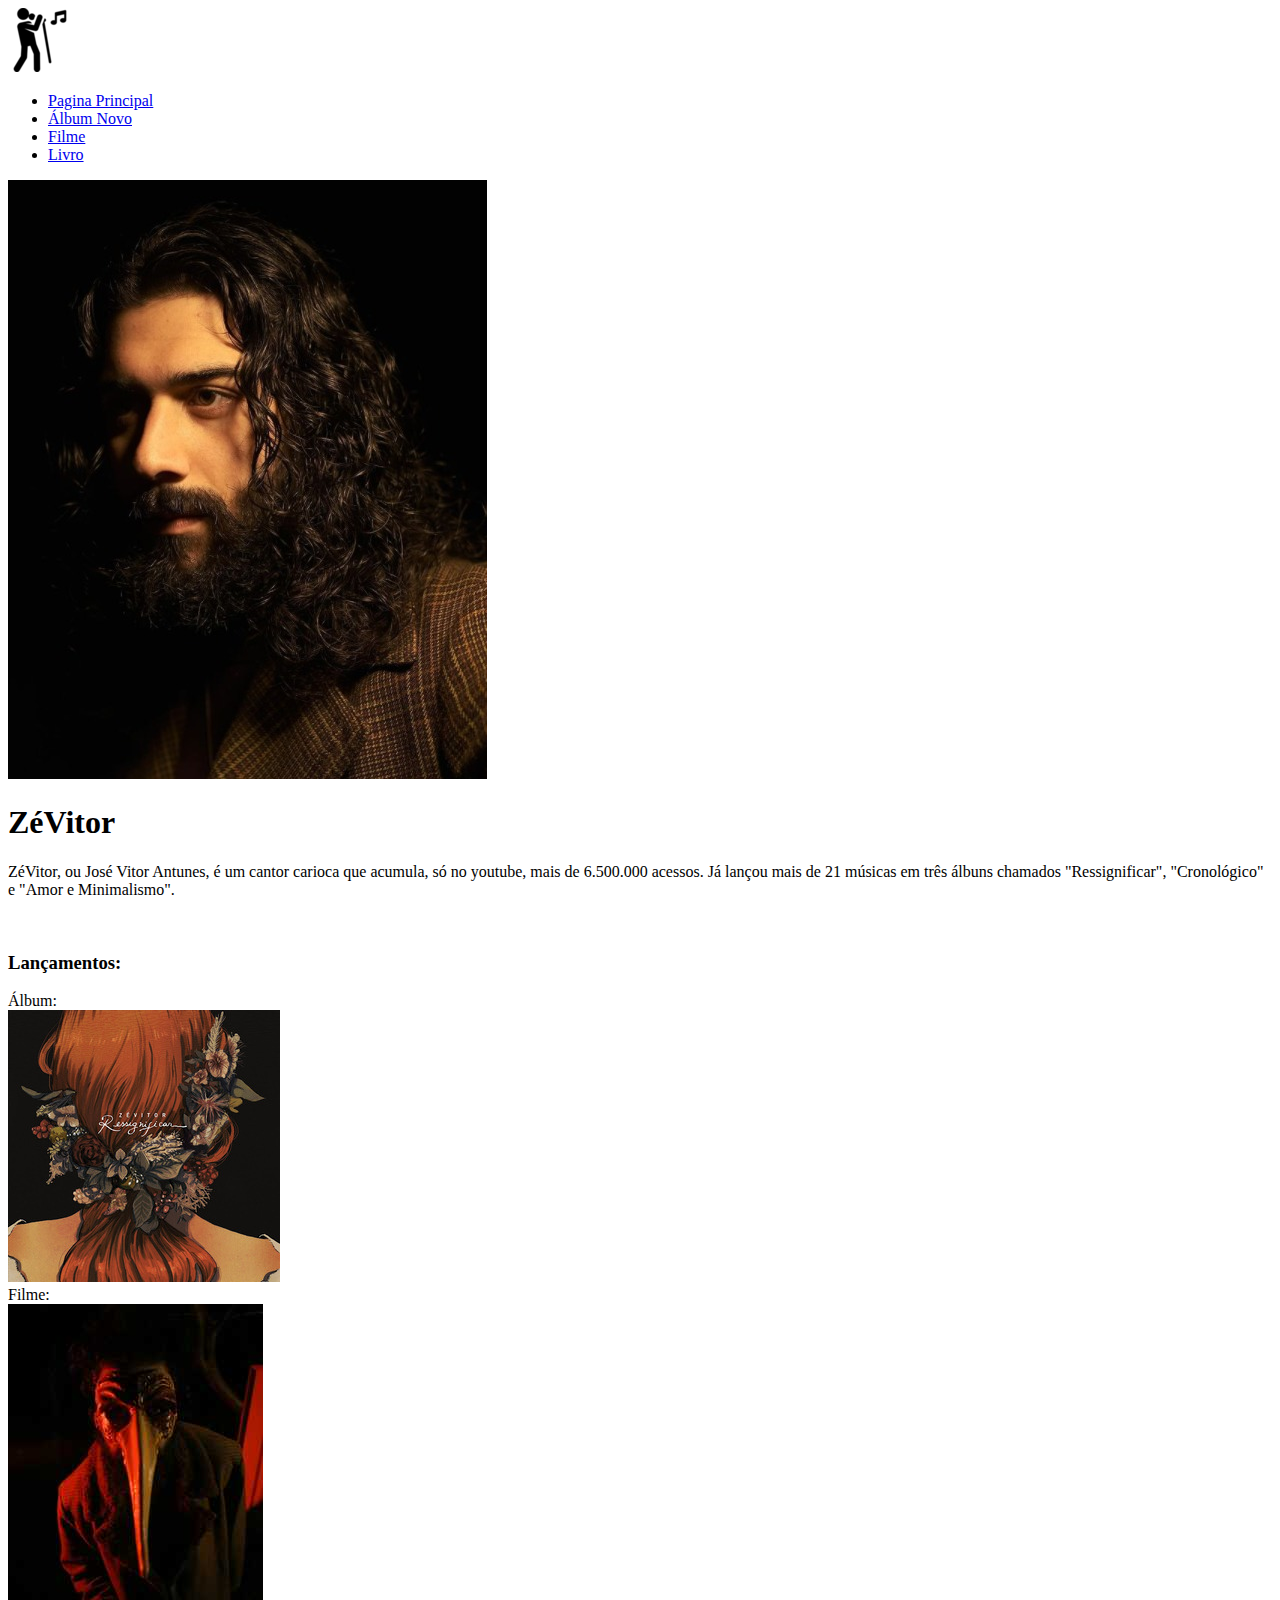
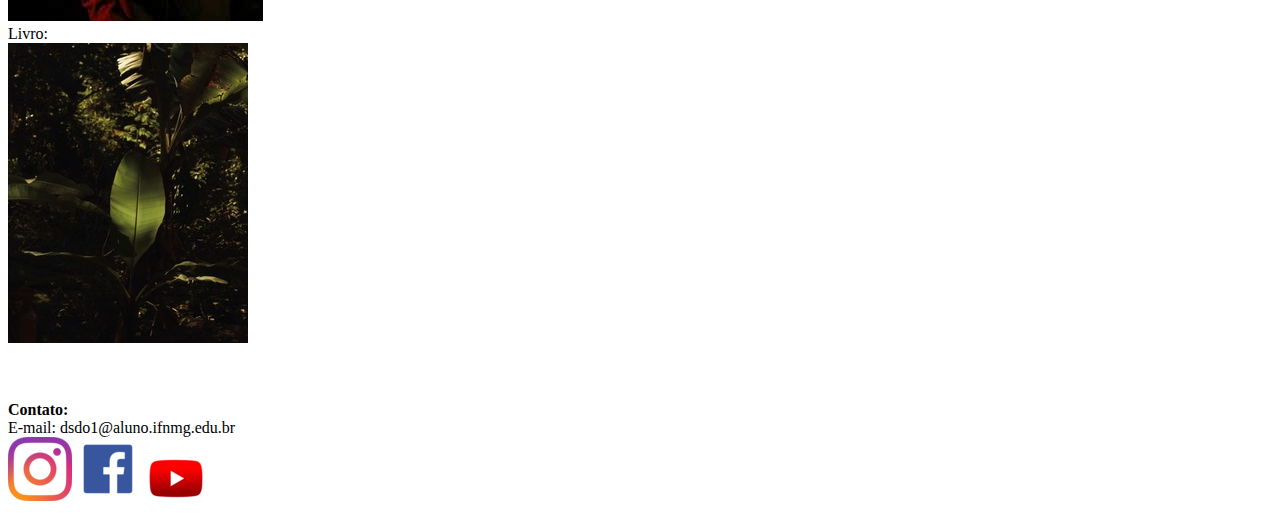
<file: Web3/index.html>
<!DOCTYPE html>
<html lang="pt-br">

  <head>
    <meta charset="utf-8">
    <meta http-equiv="X-UA-Compatible" content="IE=edge">
    <meta name="viewport" content="width=device-width, initial-scale=1.0">
    <title>O Artista</title>
  </head>

  <body>
    <a href="index.html"><img src="images/logo.png"></a>
    <ul>
      <li><a href="index.html">Pagina Principal</a></li>
      <li><a href="musica.html">Álbum Novo</a></li>
      <li><a href="filme.html">Filme</a></li>
      <li><a href="livro.html">Livro</a></li>
    </ul>
    <img src="images/artista.jpg">
    <h1>ZéVitor</h1>
    <p>
      ZéVitor, ou José Vitor Antunes, é um cantor carioca que acumula, só no youtube, mais de 6.500.000 acessos.
      Já lançou mais de 21 músicas em três álbuns chamados "Ressignificar", "Cronológico" e 
      "Amor e Minimalismo".
    </p>
    <br />
    <h3>Lançamentos:</h3>
    Álbum:
    <br />
    <a href="musica.html"><img src="images/musica.jpg"></a>
    <br />
    Filme:
    <br />
    <a href="filme.html"><img src="images/filme.jpg"></a>
    <br />
    Livro:
    <br />
    <a href="livro.html"><img src="images/livro.jpg"></a>
    <br />
    <br />
    <br />
    <br />
    <b>Contato:</b>
    <br />
    E-mail: dsdo1@aluno.ifnmg.edu.br
    <br />
    <a href="https://www.instagram.com/zevitorantunes/"><img src="images/instagram.png"></a>
    <a href="https://www.facebook.com/josevitor.antunes"><img src="images/facebook.png"></a>
    <a href="https://www.youtube.com/c/Z%C3%A9Vitor"><img src="images/youtube.png"></a>
  </body>
</html>
</file>
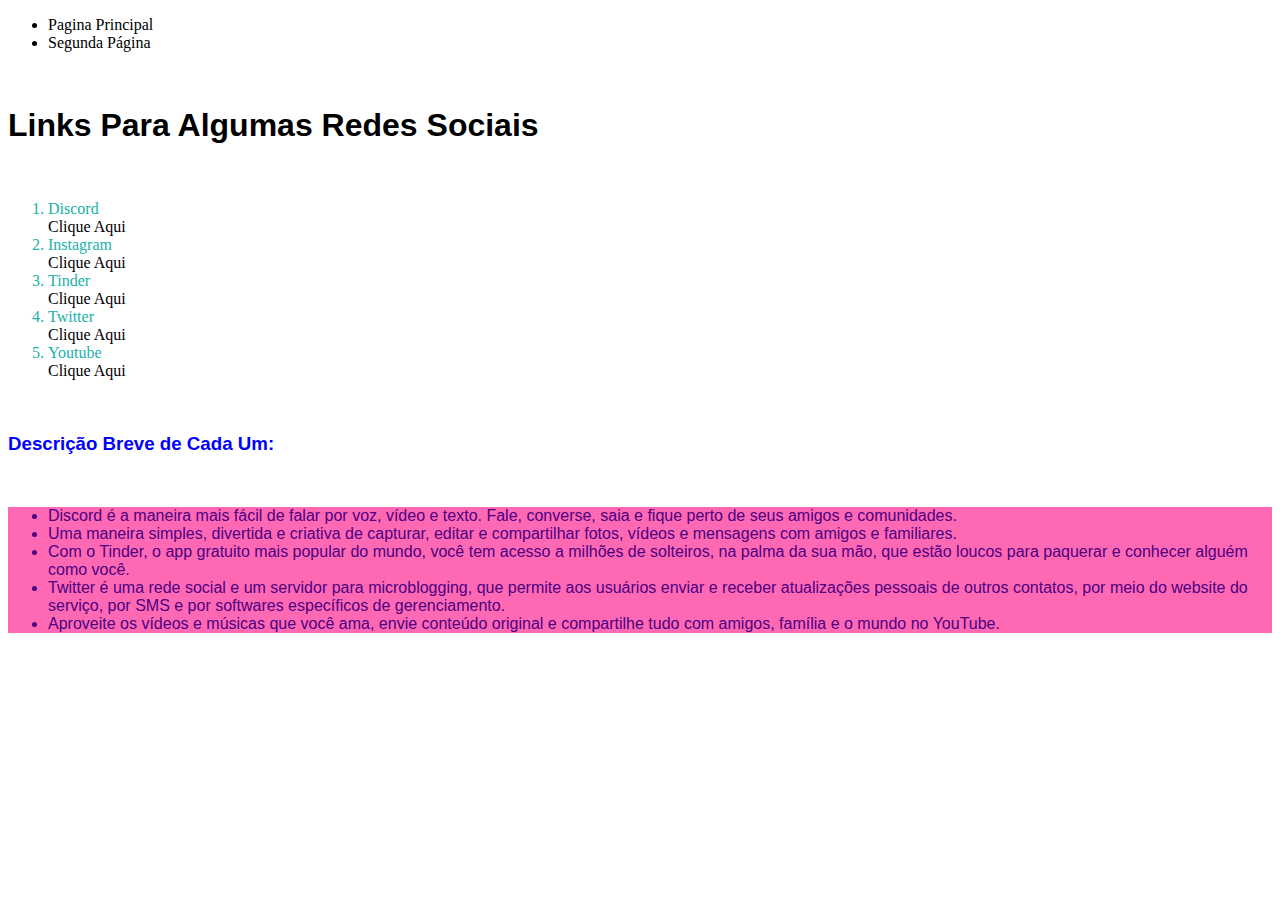
<file: Web4/index.html>
<!DOCTYPE html>
<html>
    <head>
        <link rel="stylesheet" href="css/style.css">
        <title>TesteCSS</title>
    </head>
    <body>
        <ul>
            <li><a href="index.html">Pagina Principal</a></li>
            <li><a href="pagina-dois.html">Segunda Página</a></li>
        </ul>
        <br />
        <h1>Links Para Algumas Redes Sociais</h1>
        <br />
        <div>
            <ol>
                <li>Discord</li>
                <a href="https://discord.com">Clique Aqui</a>
                <li>Instagram</li>
                <a href="https://www.instagram.com">Clique Aqui</a>
                <li>Tinder</li>
                <a href="https://tinder.com/pt">Clique Aqui</a>
                <li>Twitter</li>
                <a href="https://twitter.com">Clique Aqui</a>
                <li>Youtube</li>
                <a href="https://www.youtube.com">Clique Aqui</a>
            </ol>
        </div>
        <br />
        <h3 id="p2">Descrição Breve de Cada Um:</h3>
        <br />
        <div>
            <ul class="c2">
                <li>
                    Discord é a maneira mais fácil de falar por voz, vídeo e texto. Fale, converse, saia e fique perto de seus amigos e comunidades.
                </li>
                <li>
                    Uma maneira simples, divertida e criativa de capturar, editar e compartilhar fotos, vídeos e mensagens com amigos e familiares.
                </li>
                <li>
                    Com o Tinder, o app gratuito mais popular do mundo, você tem acesso a milhões de solteiros, na palma da sua mão, que estão loucos para paquerar e conhecer alguém como você.
                </li>
                <li>
                    Twitter é uma rede social e um servidor para microblogging, que permite aos usuários enviar e receber atualizações pessoais de outros contatos, por meio do website do serviço, por SMS e por softwares específicos de gerenciamento.
                </li>
                <li>
                    Aproveite os vídeos e músicas que você ama, envie conteúdo original e compartilhe tudo com amigos, família e o mundo no YouTube.
                </li>
            </ul>
        </div>
    </body>
</html>
</file>
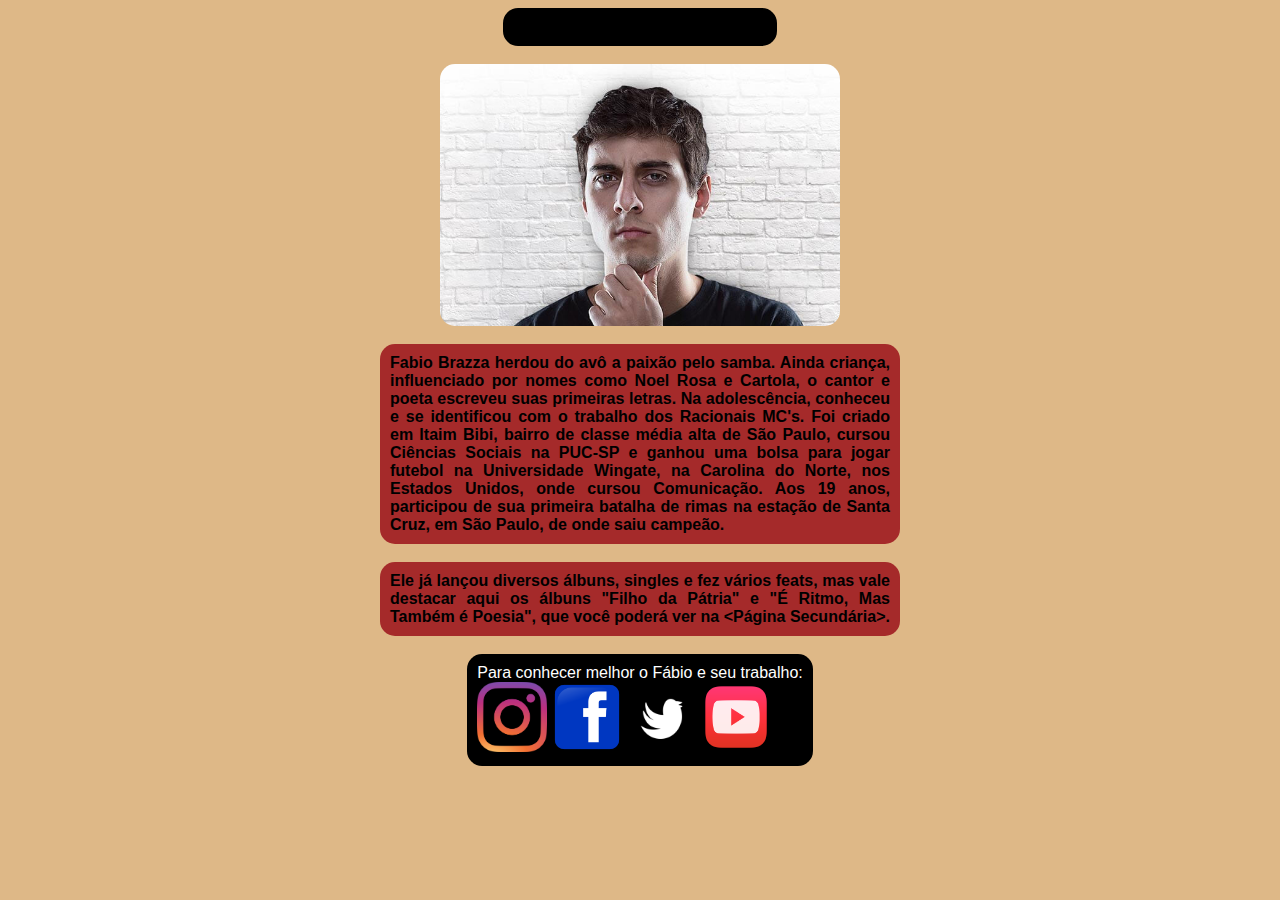
<file: Web6/index.html>
<!DOCTYPE html>
<html>
    <head>
        <link href="https://cdn.jsdelivr.net/npm/bootstrap@5.1.3/dist/css/bootstrap.min.css" rel="stylesheet"
         integrity="sha384-1BmE4kWBq78iYhFldvKuhfTAU6auU8tT94WrHftjDbrCEXSU1oBoqyl2QvZ6jIW3" crossorigin="anonymous">
        <link href="css/style.css" rel="stylesheet">
        <title>Página 1</title>
    </head>
    <body>
        <div class="b">
            <a class="btn btn-primary" href="index.html" role="button">Página Primária</a>
            <a class="btn btn-primary" href="pag2.html" role="button">Página Secundária</a>
        </div>
        <br />
        <img id="x" src="css/images/Fabio.png">
        <br />
          
        <div class="a">
            <b>
                Fabio Brazza herdou do avô a paixão pelo samba. Ainda criança, influenciado por nomes como Noel Rosa
                e Cartola, o cantor e poeta escreveu suas primeiras letras. Na adolescência, conheceu e se identificou 
                com o trabalho dos Racionais MC's. Foi criado em Itaim Bibi, bairro de classe média alta de São Paulo, 
                cursou Ciências Sociais na PUC-SP e ganhou uma bolsa para jogar futebol na Universidade Wingate, 
                na Carolina do Norte, nos Estados Unidos, onde cursou Comunicação. Aos 19 anos, participou de sua 
                primeira batalha de rimas na estação de Santa Cruz, em São Paulo, de onde saiu campeão.
            </b>
        </div>
        <br />
        <div class="a">
            <b>
                Ele já lançou diversos álbuns, singles e fez vários feats, mas vale destacar aqui os álbuns "Filho da Pátria" e "É Ritmo,
                Mas Também é Poesia", que você poderá ver na <<a href="pag2.html">Página Secundária</a>>.
            </b>
        </div>
        <br />
        <div class="b">
            Para conhecer melhor o Fábio e seu trabalho:
            <br />
            <a href="https://www.instagram.com/fabiobrazza/"><img class="logo" src="css/images/instagram.png" alt=""></a>
            <a href="https://www.facebook.com/FabioBrazza?__tn__=%3C"><img class="logo" src="css/images/facebook.png" alt=""></a>
            <a href="https://twitter.com/fabiobrazza?s=20"><img class="logo" src="css/images/twitter.png" alt=""></a>
            <a href="https://www.youtube.com/c/FabioBrazza"><img class="logo" src="css/images/youtube.png" alt=""></a>
        </div>
        <br />
    </body>
</html>
</file>
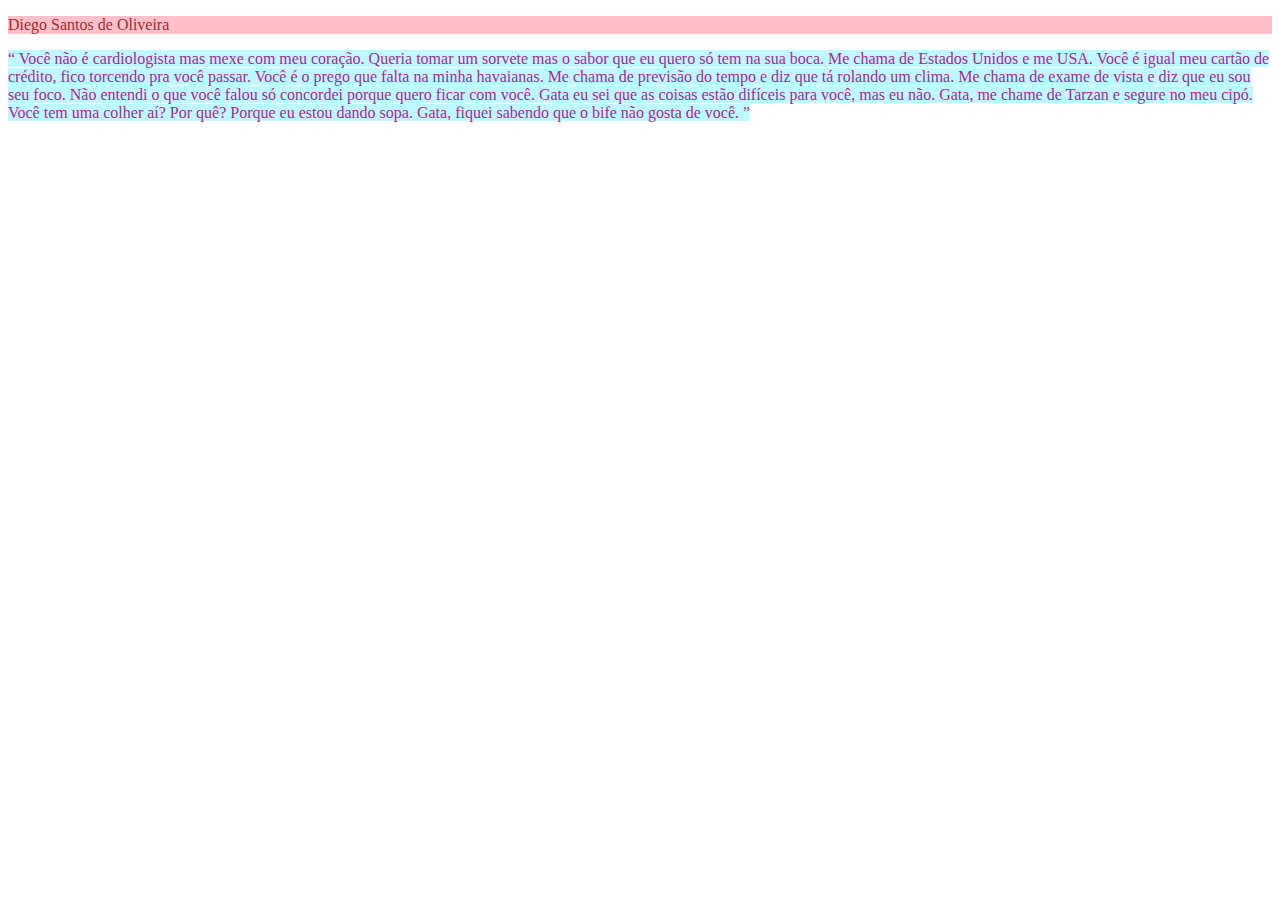
<file: Web/Atividade1/index.html>
<!DOCTYPE html>
<html>
    <head>
        <link rel="stylesheet" href="estilo.css">
    </head>
    <body>
        <p> Diego Santos de Oliveira </p>
        <q>
            Você não é cardiologista mas mexe com meu coração.
            
            Queria tomar um sorvete mas o sabor que eu quero só tem na sua boca.
            
            Me chama de Estados Unidos e me USA.
            
            Você é igual meu cartão de crédito, fico torcendo pra você passar.
            
            Você é o prego que falta na minha havaianas.
            
            Me chama de previsão do tempo e diz que tá rolando um clima.
            
            Me chama de exame de vista e diz que eu sou seu foco.
            
            Não entendi o que você falou só concordei porque quero ficar com você.
            
            Gata eu sei que as coisas estão difíceis para você, mas eu não.
            
            Gata, me chame de Tarzan e segure no meu cipó.
            
            Você tem uma colher aí? Por quê?  Porque eu estou dando sopa.

            Gata, fiquei sabendo que o bife não gosta de você.
        </q>
    </body>
</html>
</file>
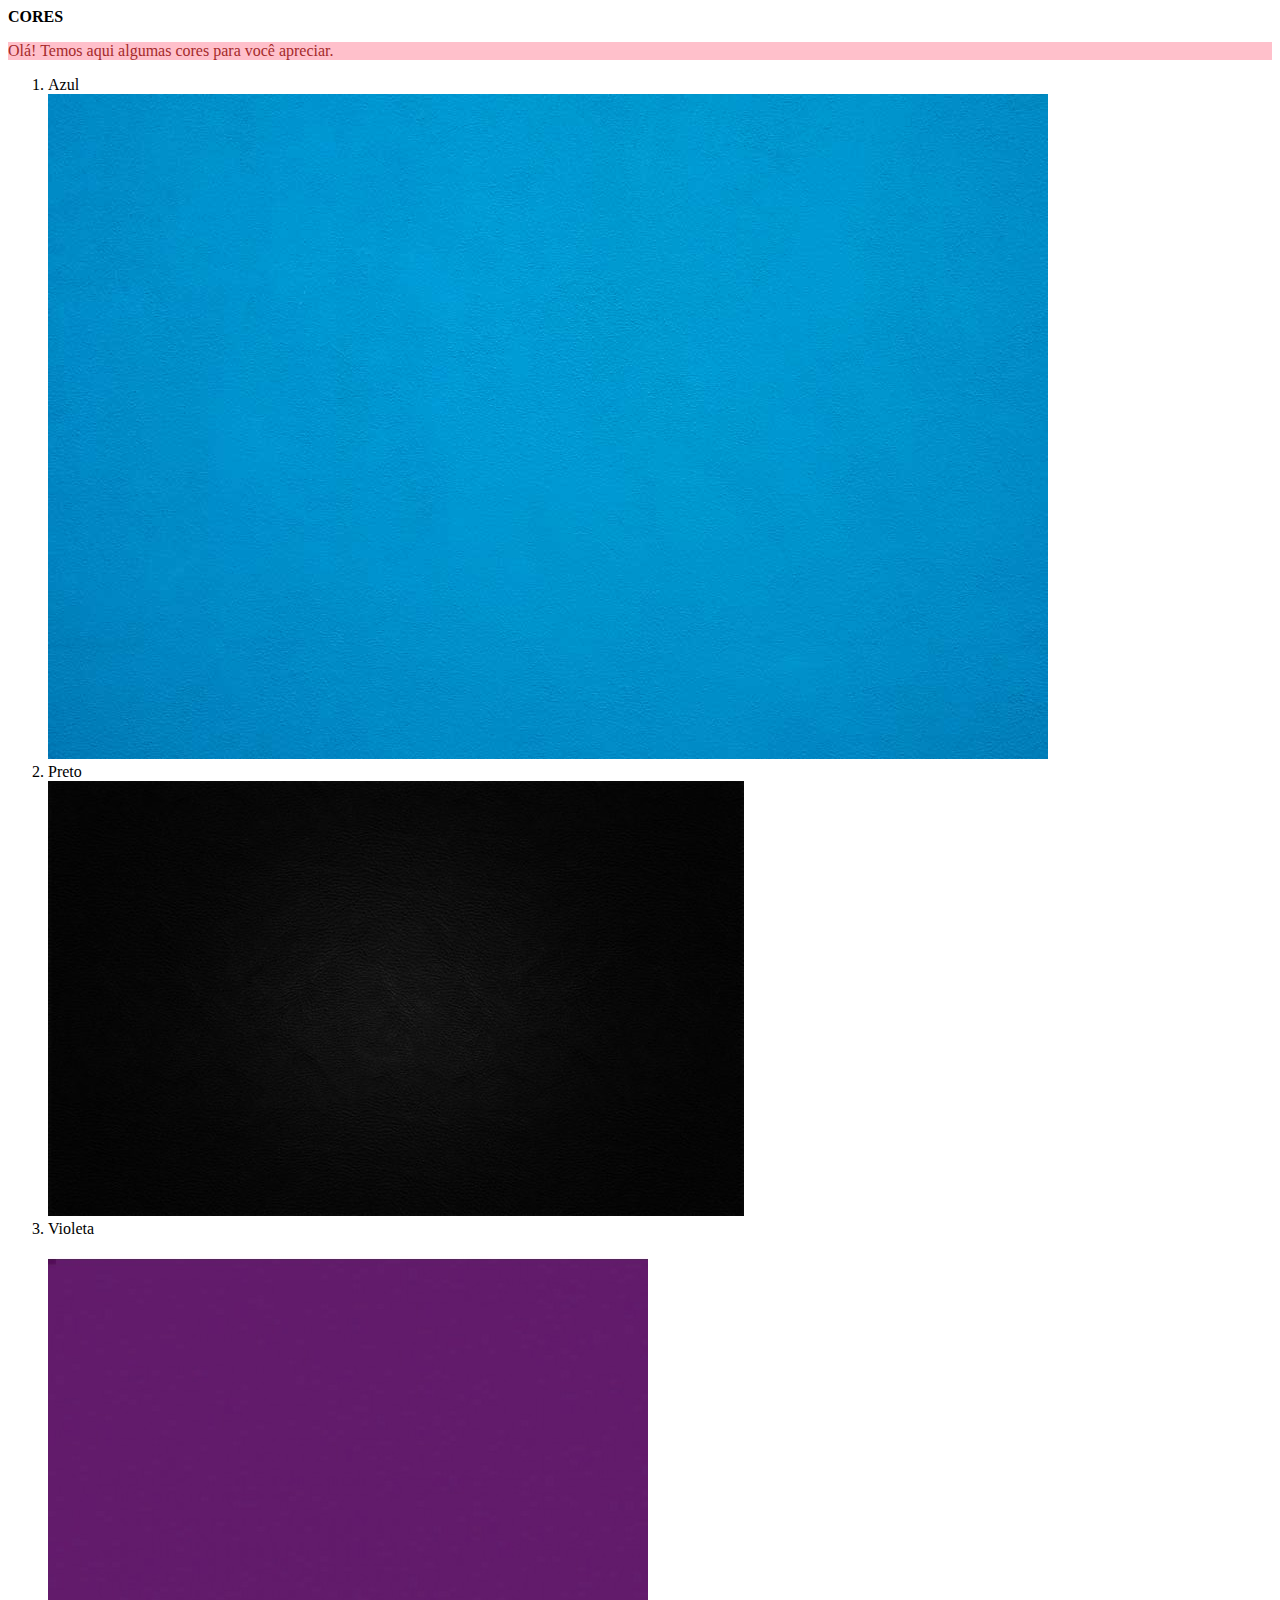
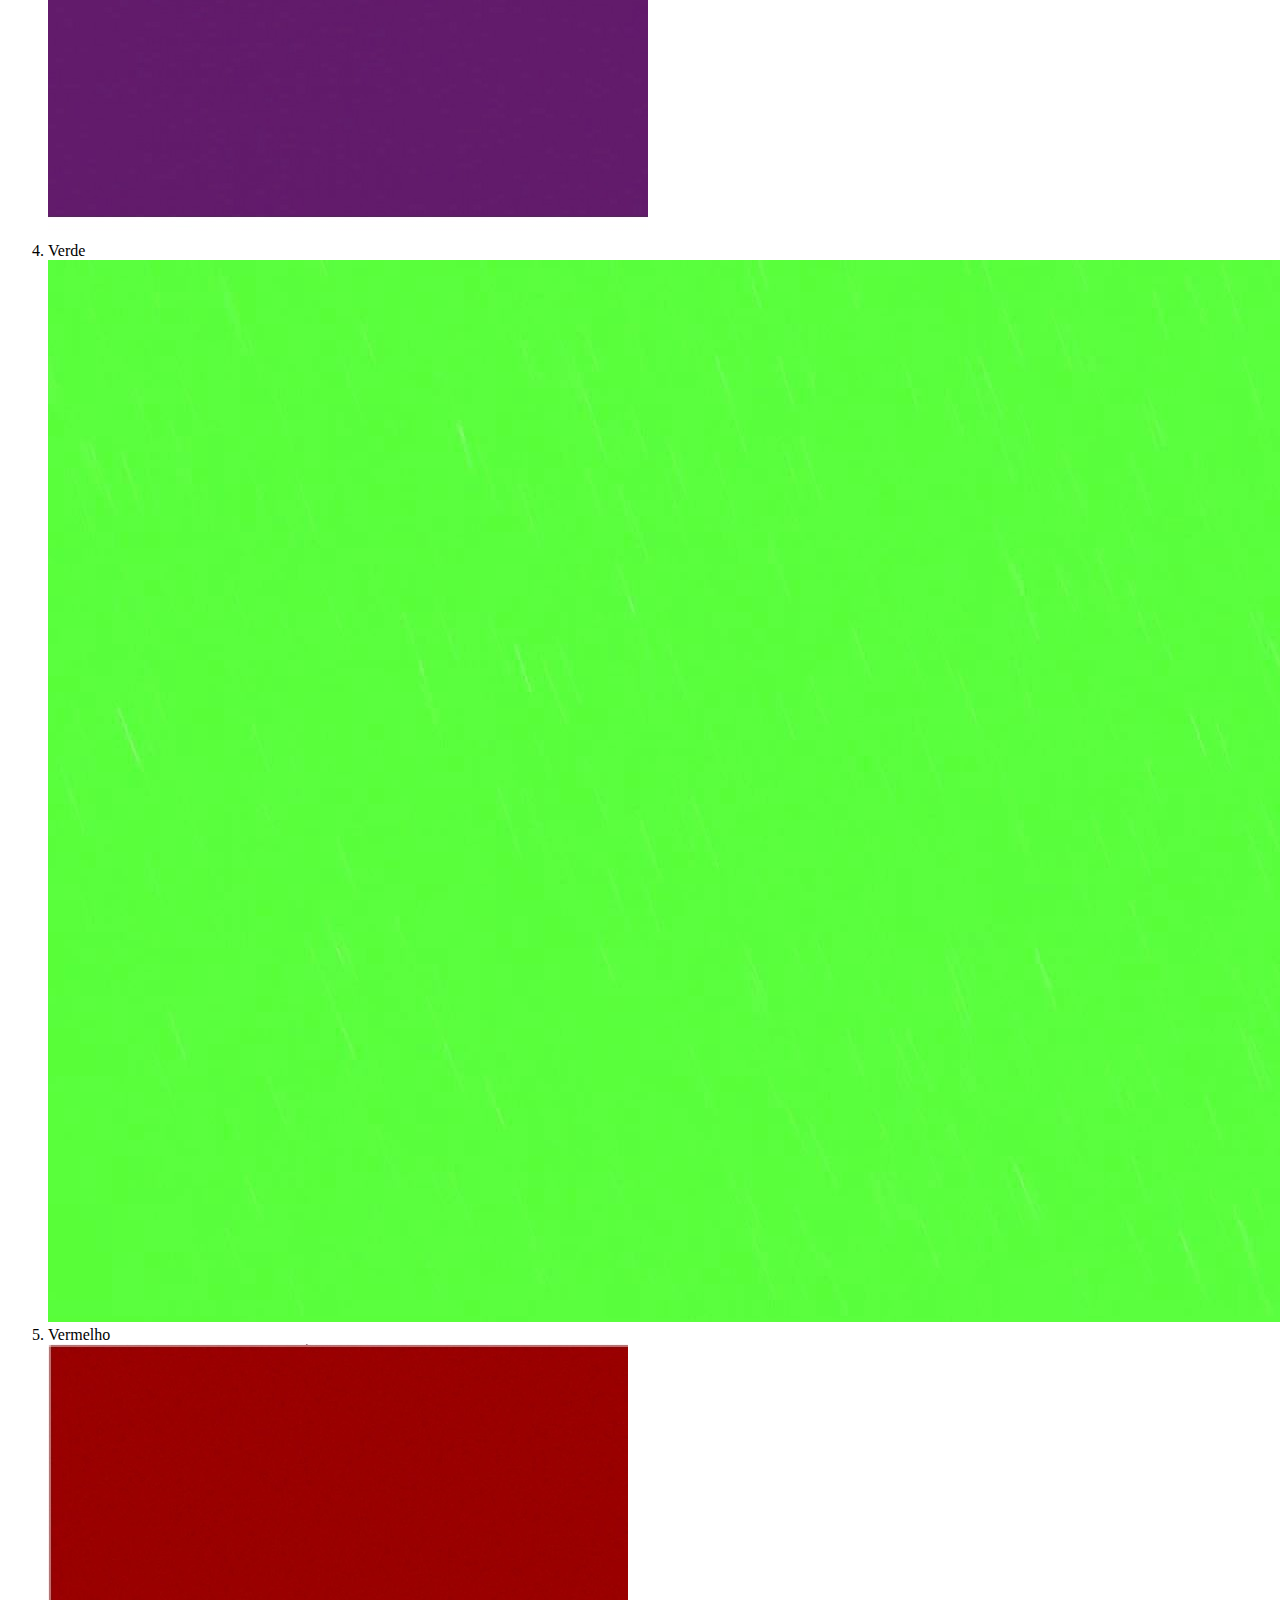
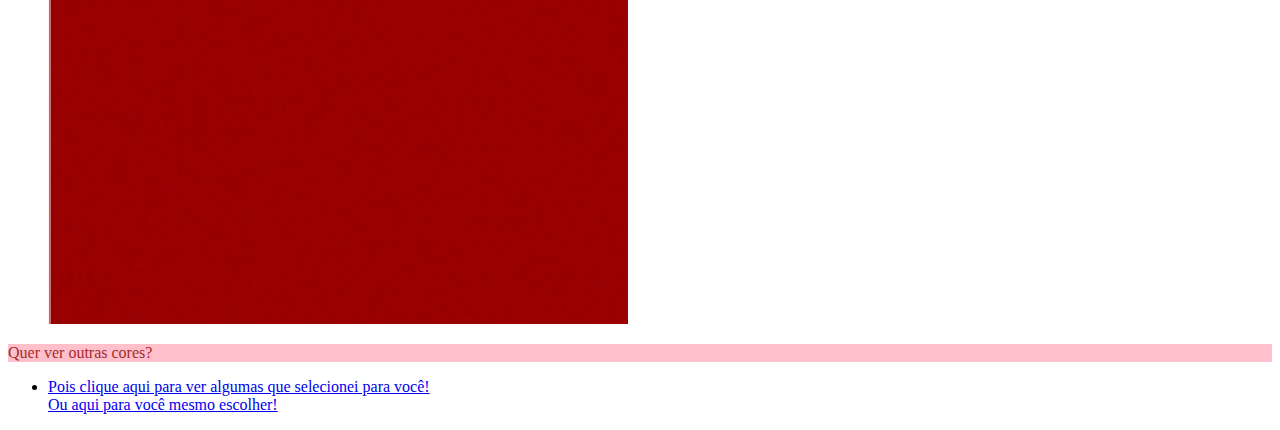
<file: Web2/AtividadeDois/index.html>
<!DOCTYPE html>
<html>
    <head>
        <link rel="stylesheet" href="estilo.css">
    </head>
    <body>
        <b>CORES</b>
        <p>Olá! Temos aqui algumas cores para você apreciar.</p>
        <ol>
            <li>Azul</li>
            <img src="images/Azul.jpg">
            <li>Preto</li>
            <img src="images/Preto.jpg">
            <li>Violeta</li>
            <img src="images/Violeta.jpg">
            <li>Verde</li>
            <img src="images/Verde.jpg">
            <li>Vermelho</li>
            <img src="images/Vermelho.jpg">
        </ol>
        <p>Quer ver outras cores?</p>
        <ul>
            <li>
                <a href="pagina-dois.html">Pois clique aqui para ver algumas que selecionei para você!</a>
            </li>
            
            <a href="https://color.adobe.com/pt/create/color-wheel">Ou aqui para você mesmo escolher!</a> 
        </ul>
    </body>
</html>
</file>
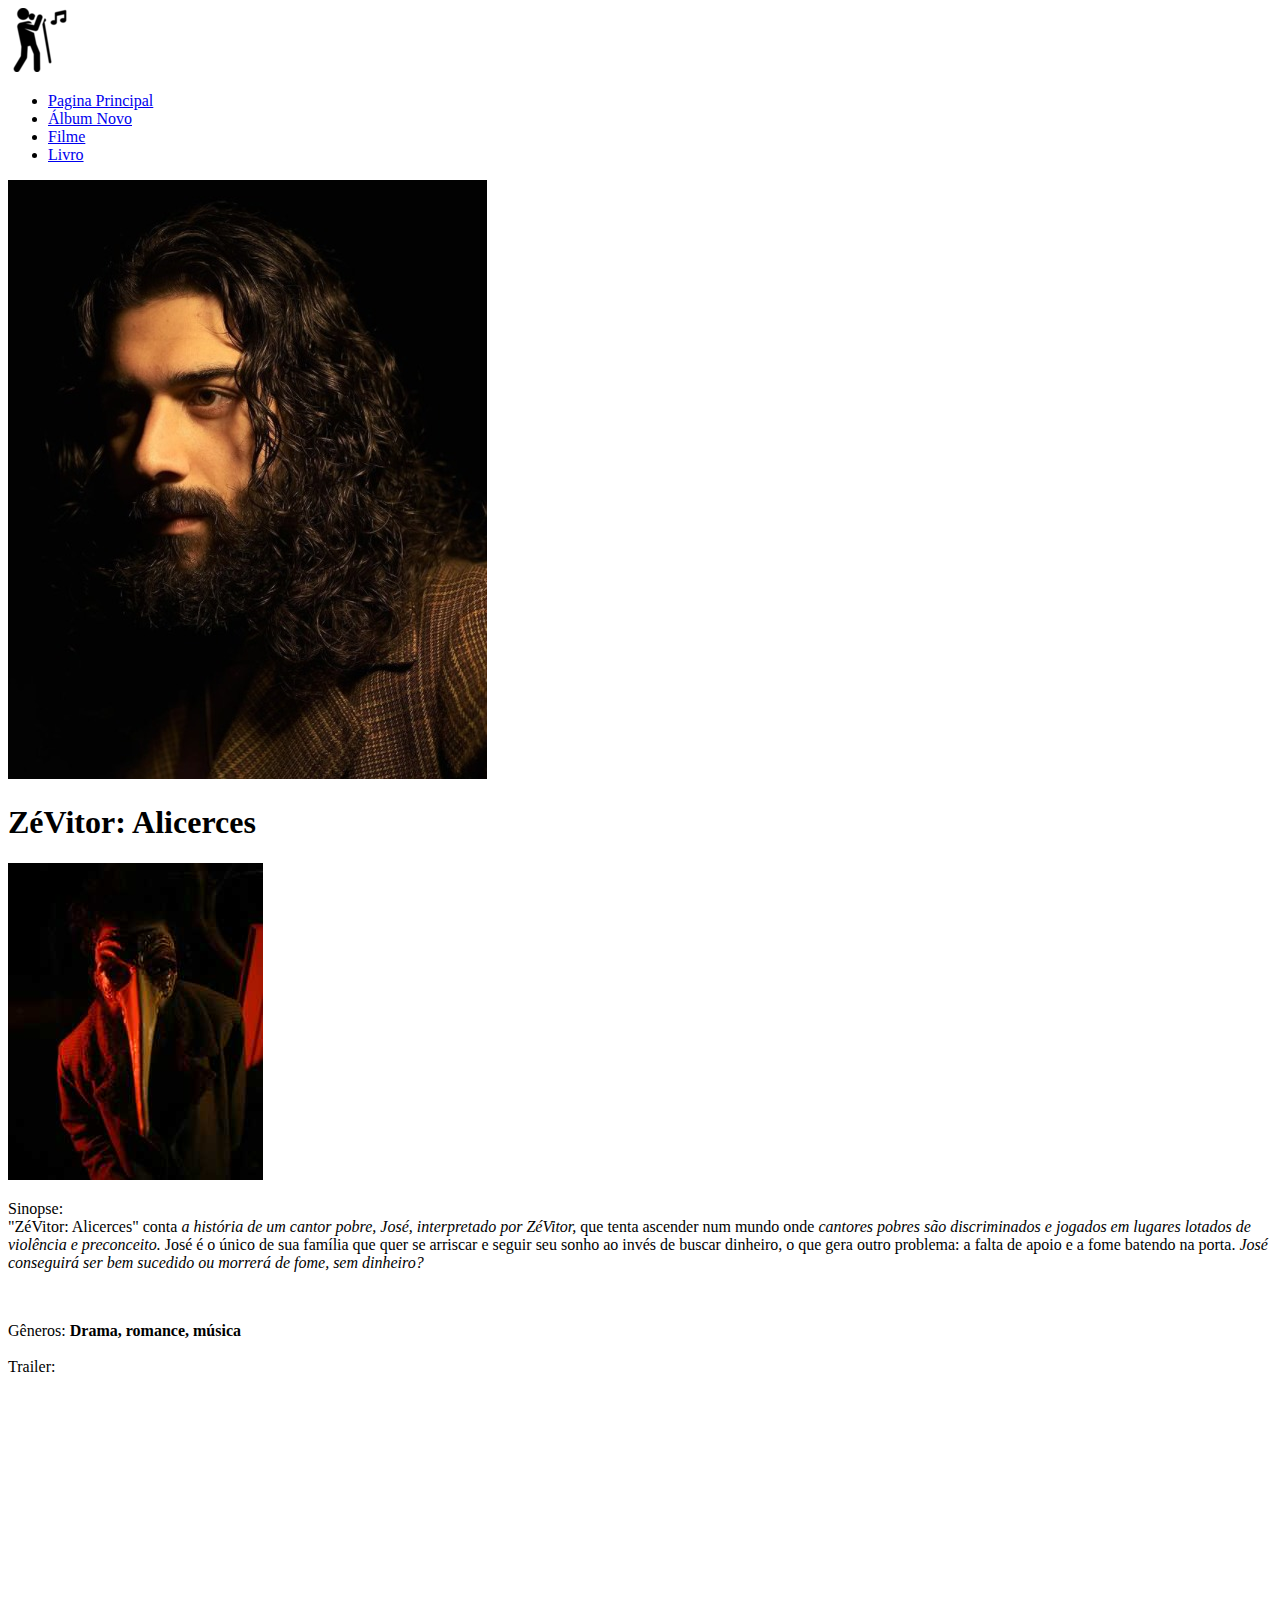
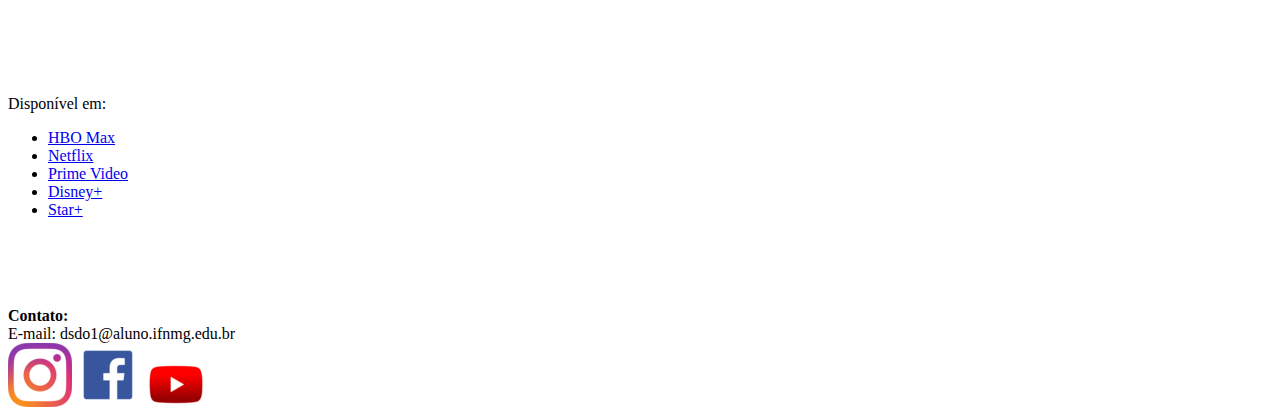
<file: Web3/filme.html>
<!DOCTYPE html>
<html lang="pt-br">
<head>
  <meta charset="utf-8">
  <meta http-equiv="X-UA-Compatible" content="IE=edge">
  <meta name="viewport" content="width=device-width, initial-scale=1.0">
  <title>Filme</title>
</head>
<body>
  <a href="index.html"><img src="images/logo.png"></a>
  <ul>
    <li><a href="index.html">Pagina Principal</a></li>
    <li><a href="musica.html">Álbum Novo</a></li>
    <li><a href="filme.html">Filme</a></li>
    <li><a href="livro.html">Livro</a></li>
  </ul>
  <img src="images/artista.jpg">
  <h1>ZéVitor: Alicerces</h1>
  <img src="images/filme.jpg">
  <p>
    Sinopse:
    <br />
    "ZéVitor: Alicerces" conta 
    <i>a história de um cantor pobre, José, interpretado por ZéVitor,</i> 
    que tenta ascender num mundo onde 
    <i>cantores pobres são discriminados e jogados em lugares lotados de violência e preconceito. </i>
    José é o único de sua família que quer se arriscar e seguir seu sonho ao invés de buscar dinheiro, 
    o que gera outro problema: a falta de apoio e a fome batendo na porta. 
    <i>José conseguirá ser bem sucedido ou morrerá de fome, sem dinheiro?</i>
  </p>
  <br />
  <p>
    Gêneros: 
    <b>Drama, romance, música</b>
    <br />
    <br />
    Trailer: 
    <br />
    <iframe width="560" height="315" src="https://www.youtube.com/embed/XbAPI9gOEwA" title="YouTube video player" frameborder="0" allow="accelerometer; autoplay; clipboard-write; encrypted-media; gyroscope; picture-in-picture" allowfullscreen></iframe>
    <br />
    Disponível em:
    <br />
    <ul>
      <li>
        <a href="https://play.hbomax.com/">
          HBO Max
        </a>
      </li>
      <li>
        <a href="https://www.netflix.com/browse">
          Netflix
        </a>
      </li>
      <li>
        <a href="https://www.netflix.com/browse">
          Prime Video
        </a>
      </li>
      <li>
        <a href="https://www.disneyplus.com">
          Disney+
        </a>
      </li>
      <li>
        <a href="http://www.starplus.com">
          Star+
        </a>
      </li>
    </ul>
  </p>
  <br />
  <br />
  <br />
  <br />
  <b>Contato:</b>
  <br />
  E-mail: dsdo1@aluno.ifnmg.edu.br
  <br />
  <a href="https://www.instagram.com/zevitorantunes/"><img src="images/instagram.png"></a>
  <a href="https://www.facebook.com/josevitor.antunes"><img src="images/facebook.png"></a>
  <a href="https://www.youtube.com/c/Z%C3%A9Vitor"><img src="images/youtube.png"></a>
</body>
</html>
</file>
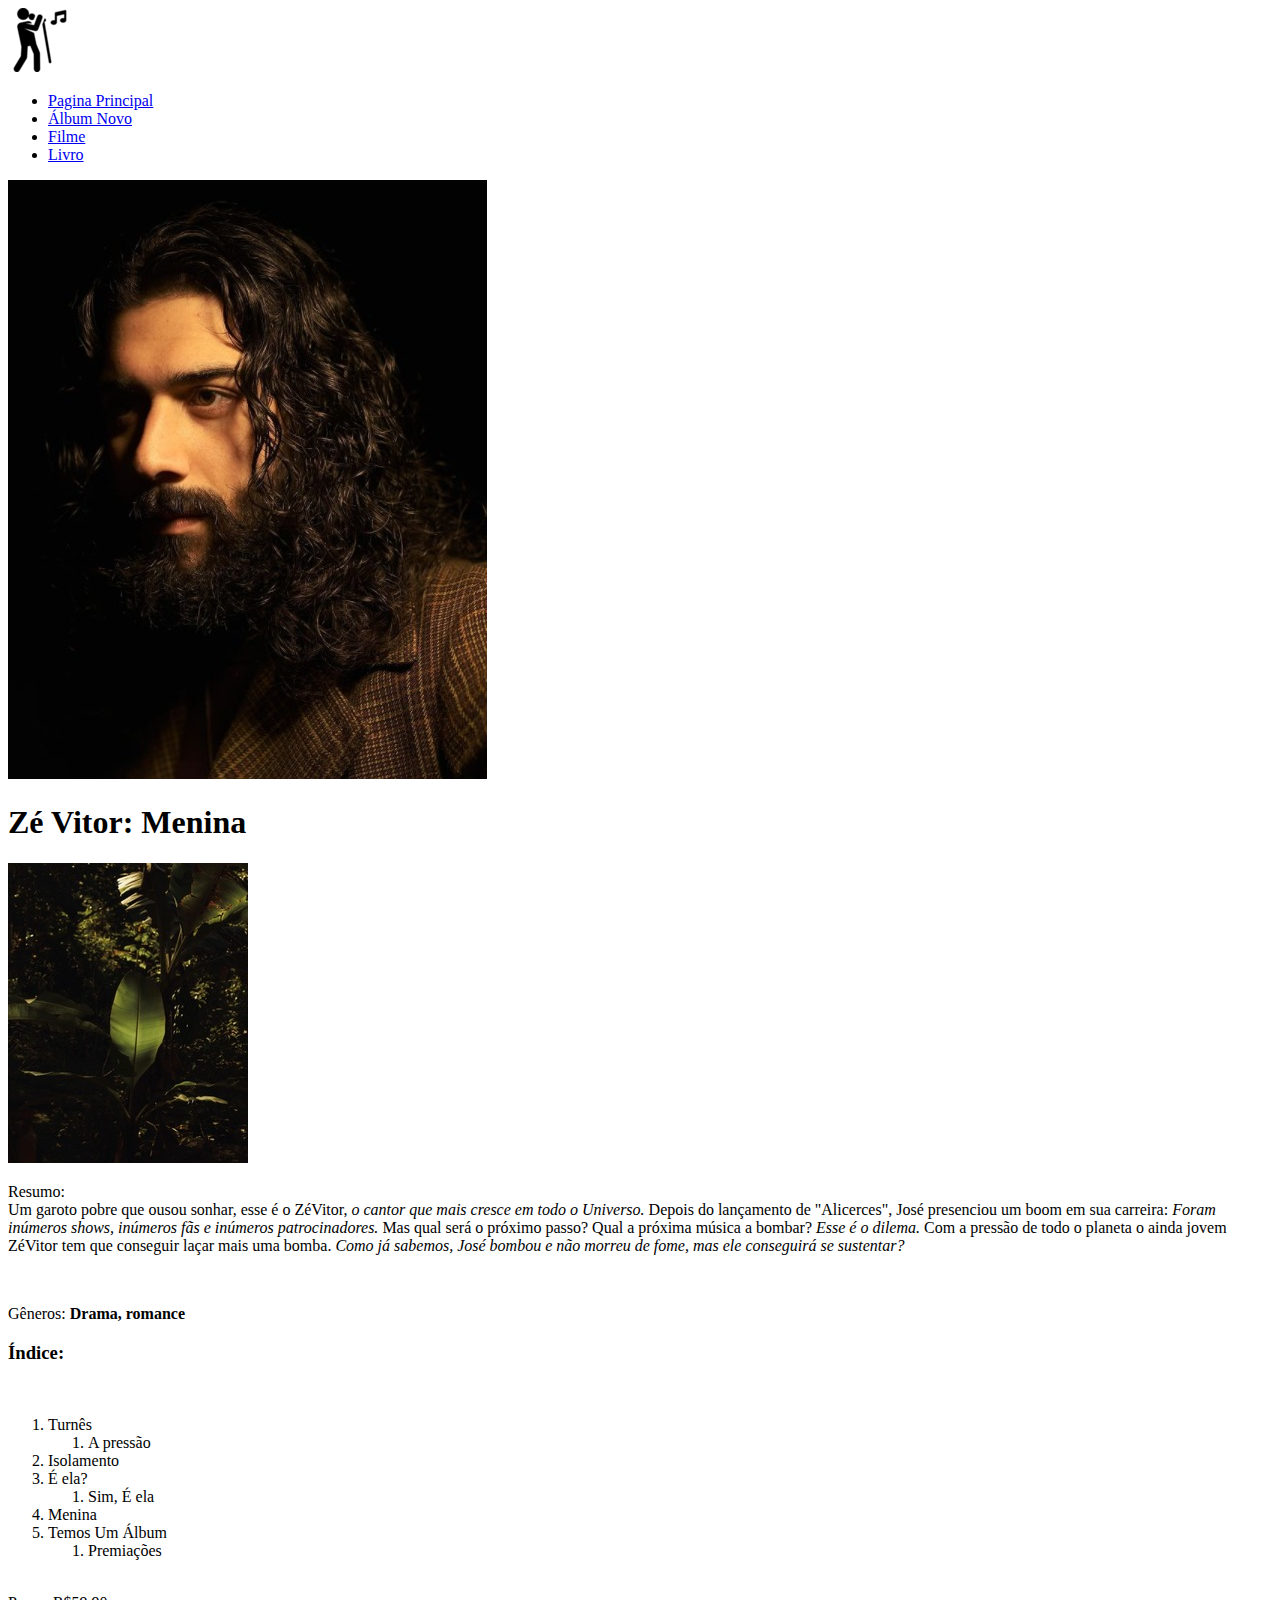
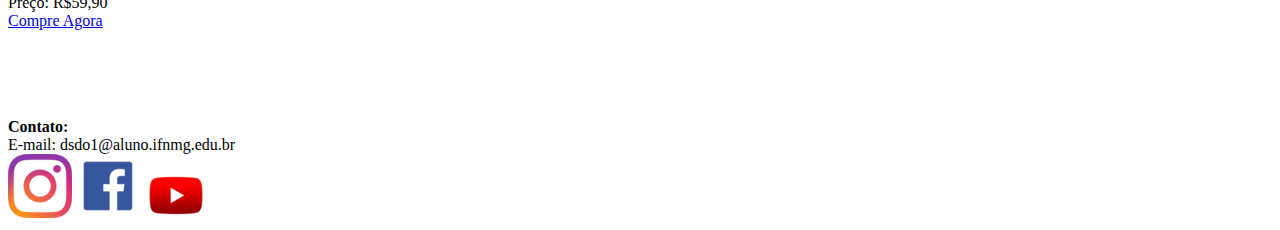
<file: Web3/livro.html>
<!DOCTYPE html>
<html lang="pt-br">

  <head>
    <meta charset="utf-8">
    <meta http-equiv="X-UA-Compatible" content="IE=edge">
    <meta name="viewport" content="width=device-width, initial-scale=1.0">
    <title>Livro</title>
  </head>

  <body>
    <a href="index.html"><img src="images/logo.png"></a>
    <ul>
      <li><a href="index.html">Pagina Principal</a></li>
      <li><a href="musica.html">Álbum Novo</a></li>
      <li><a href="filme.html">Filme</a></li>
      <li><a href="livro.html">Livro</a></li>
    </ul>
    <img src="images/artista.jpg">
    <h1>Zé Vitor: Menina</h1>
    <img src="images/livro.jpg">
    <p>
      Resumo:
      <br />
      Um garoto pobre que ousou sonhar, esse é o ZéVitor,  
      <i>o cantor que mais cresce em todo o Universo.</i> 
      Depois do lançamento de "Alicerces", José presenciou um boom em sua carreira: 
      <i>Foram inúmeros shows, inúmeros fãs e inúmeros patrocinadores. </i>
      Mas qual será o próximo passo? Qual a próxima música a bombar? 
      <i>Esse é o dilema. </i>
      Com a pressão de todo o planeta o ainda jovem ZéVitor tem que conseguir laçar mais uma bomba. 
      <i>Como já sabemos, José bombou e não morreu de fome, mas ele conseguirá se sustentar?</i>
    </p>
    <br />
    <p>
      Gêneros: 
      <b>Drama, romance</b>
      <br />
      <h3>Índice: </h3>
      <br /> 
      <ol>
        <li>Turnês</li>
        <ol>
          <li>
            A pressão
          </li>
        </ol>
        <li>Isolamento</li>
        <li>É ela?</li>
          <ol>
            <li>
              Sim, É ela
            </li>
          </ol>
        <li>Menina</li>
        <li>Temos Um Álbum</li>
        <ol>
          <li>
            Premiações
          </li>
        </ol>
      </ol>
      <br />
      Preço: R$59,90
      <br />
      <a href="https://www.amazon.com.br/">Compre Agora</a>
    </p>
    <br />
    <br />
    <br />
    <br />
    <b>Contato:</b>
    <br />
    E-mail: dsdo1@aluno.ifnmg.edu.br
    <br />
    <a href="https://www.instagram.com/zevitorantunes/"><img src="images/instagram.png"></a>
    <a href="https://www.facebook.com/josevitor.antunes"><img src="images/facebook.png"></a>
    <a href="https://www.youtube.com/c/Z%C3%A9Vitor"><img src="images/youtube.png"></a>
  </body>
</html>
</file>
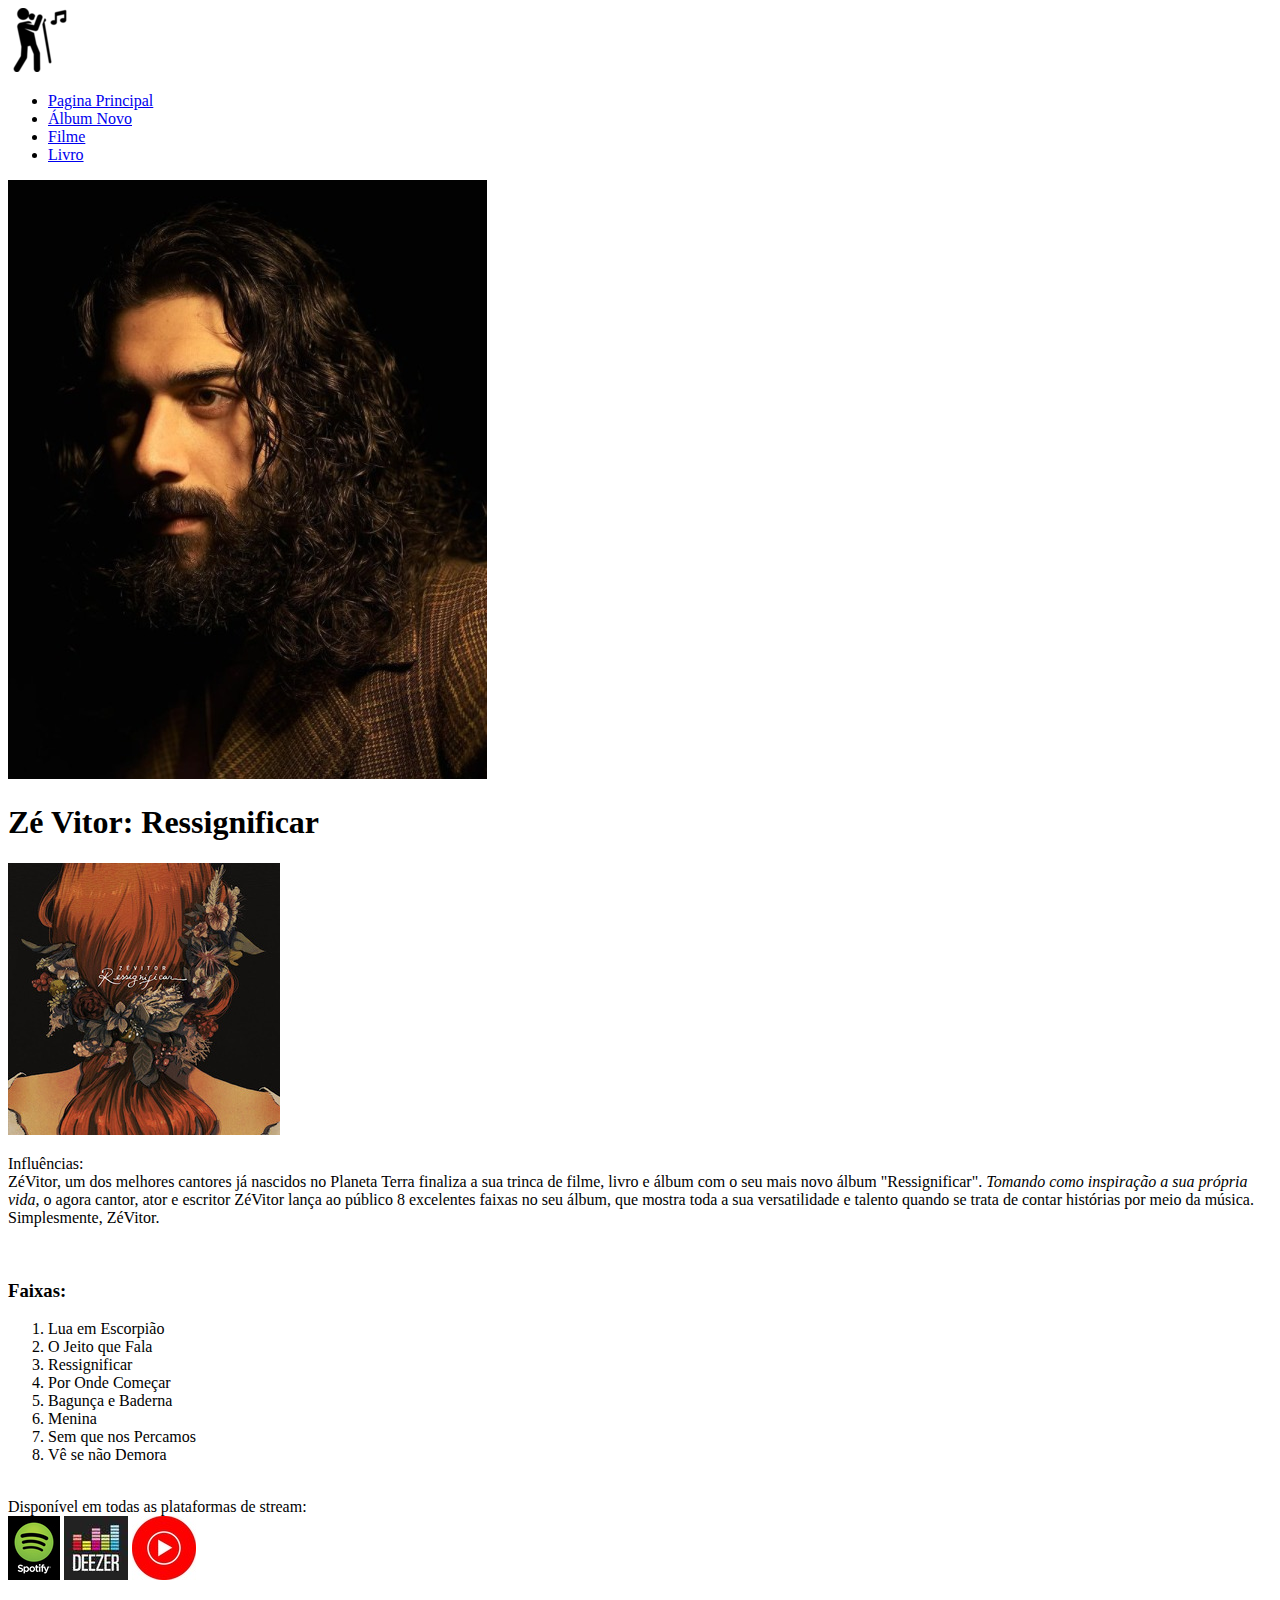
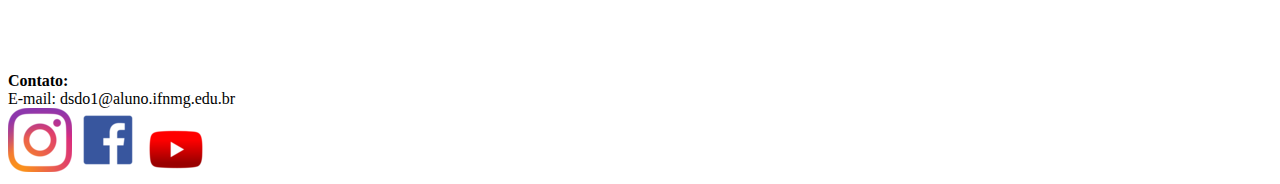
<file: Web3/musica.html>
﻿<!DOCTYPE html>
<html lang="pt-br">

  <head>
    <meta charset="utf-8">
    <meta http-equiv="X-UA-Compatible" content="IE=edge">
    <meta name="viewport" content="width=device-width, initial-scale=1.0">
    <title>Música</title>
  </head>

  <body>
    <a href="index.html"><img src="images/logo.png"></a>
    <ul>
      <li><a href="index.html">Pagina Principal</a></li>
      <li><a href="musica.html">Álbum Novo</a></li>
      <li><a href="filme.html">Filme</a></li>
      <li><a href="livro.html">Livro</a></li>
    </ul>
    <img src="images/artista.jpg">
    <h1>Zé Vitor: Ressignificar</h1>
    <img src="images/musica.jpg">
    <p>
      Influências:
      <br />
      ZéVitor, um dos melhores cantores já nascidos no Planeta Terra finaliza a sua trinca de filme, 
      livro e álbum com o seu mais novo álbum "Ressignificar". 
      <i>Tomando como inspiração a sua própria vida,</i> 
      o agora cantor, ator e escritor ZéVitor lança ao público 8 excelentes faixas no seu álbum, que 
      mostra toda a sua versatilidade e talento quando se trata de contar histórias por meio da música. 
      Simplesmente, ZéVitor.
    </p>
    <br />
    <p>
      <h3>Faixas: </h3>
      <ol>
        <li>Lua em Escorpião</li>
        <li>O Jeito que Fala</li>
        <li>Ressignificar</li>
        <li>Por Onde Começar</li>
        <li>Bagunça e Baderna</li>
        <li>Menina</li>
        <li>Sem que nos Percamos</li>
        <li>Vê se não Demora</li>
      </ol>
      <br />
      Disponível em todas as plataformas de stream:
      <br />
      <a href="https://www.spotify.com"><img src="images/spotify.jpg"></a>
      <a href="https://www.deezer.com"><img src="images/deezer.jpg"></a>
      <a href="https://music.youtube.com/"><img src="images/ytbmusic.jpg"></a>
    </p>
    <br />
    <br />
    <br />
    <br />
    <b>Contato:</b>
    <br />
    E-mail: dsdo1@aluno.ifnmg.edu.br
    <br />
    <a href="https://www.instagram.com/zevitorantunes/"><img src="images/instagram.png"></a>
    <a href="https://www.facebook.com/josevitor.antunes"><img src="images/facebook.png"></a>
    <a href="https://www.youtube.com/c/Z%C3%A9Vitor"><img src="images/youtube.png"></a>
  </body>

</html>
</file>
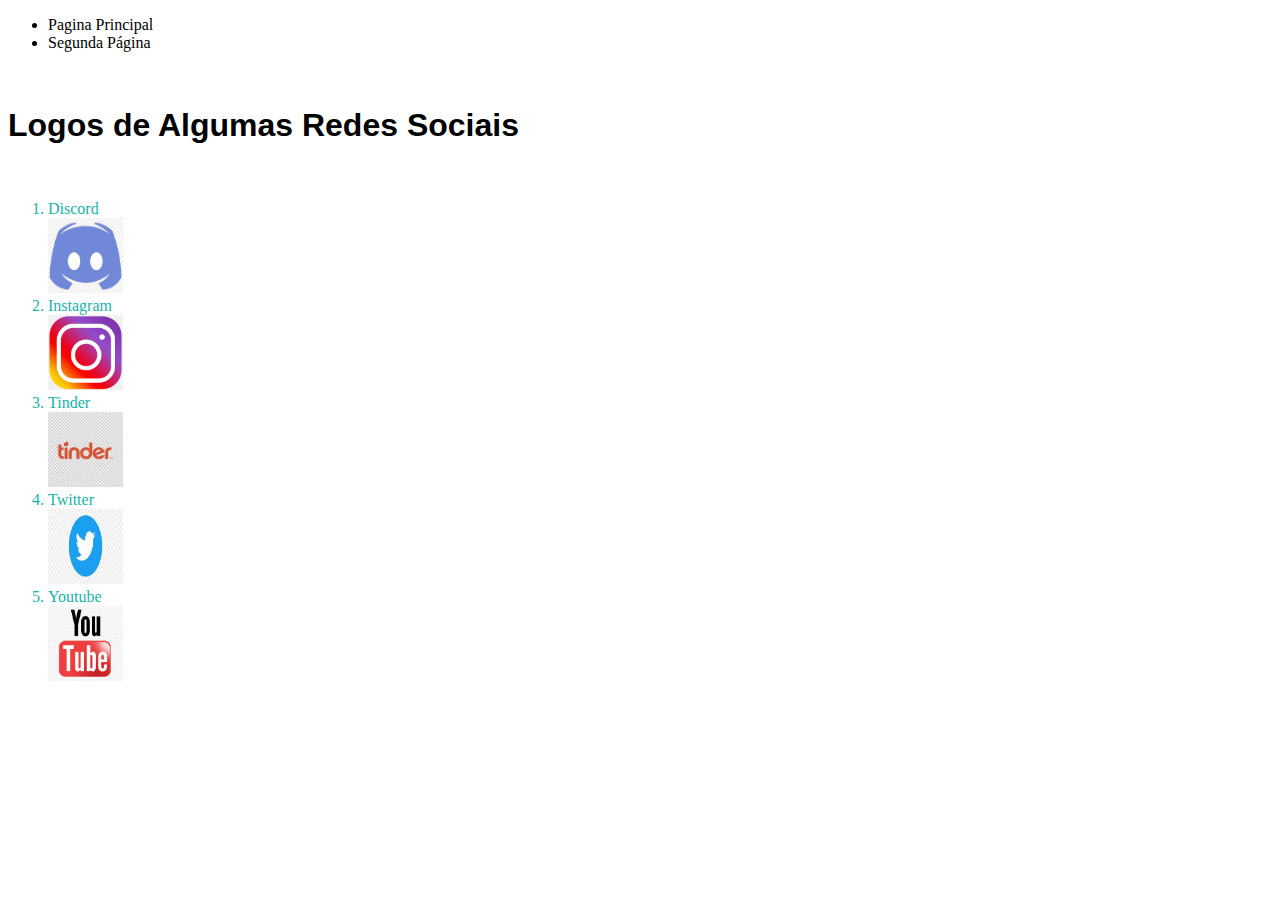
<file: Web4/pagina-dois.html>
<!DOCTYPE html>
<html>
    <head>
        <link rel="stylesheet" href="css/style.css">
        <title>TesteCSS-Página2</title>
    </head>
    <body>
        <ul>
            <li><a href="index.html">Pagina Principal</a></li>
            <li><a href="pagina-dois.html">Segunda Página</a></li>
        </ul>
        <br />
        <h1>Logos de Algumas Redes Sociais</h1>
        <br />
        <div>
            <ol>
                <li>Discord</li>
                <img src="images/Discord.png">
                <li>Instagram</li>
                <img src="images/instagramLogo.png">
                <li>Tinder</li>
                <img src="images/tinderLogo.png">
                <li>Twitter</li>
                <img src="images/twitter.png">
                <li>Youtube</li>
                <img src="images/youtubeLogo.png">
            </ol>
        </div>
    </body>
</html>
</file>
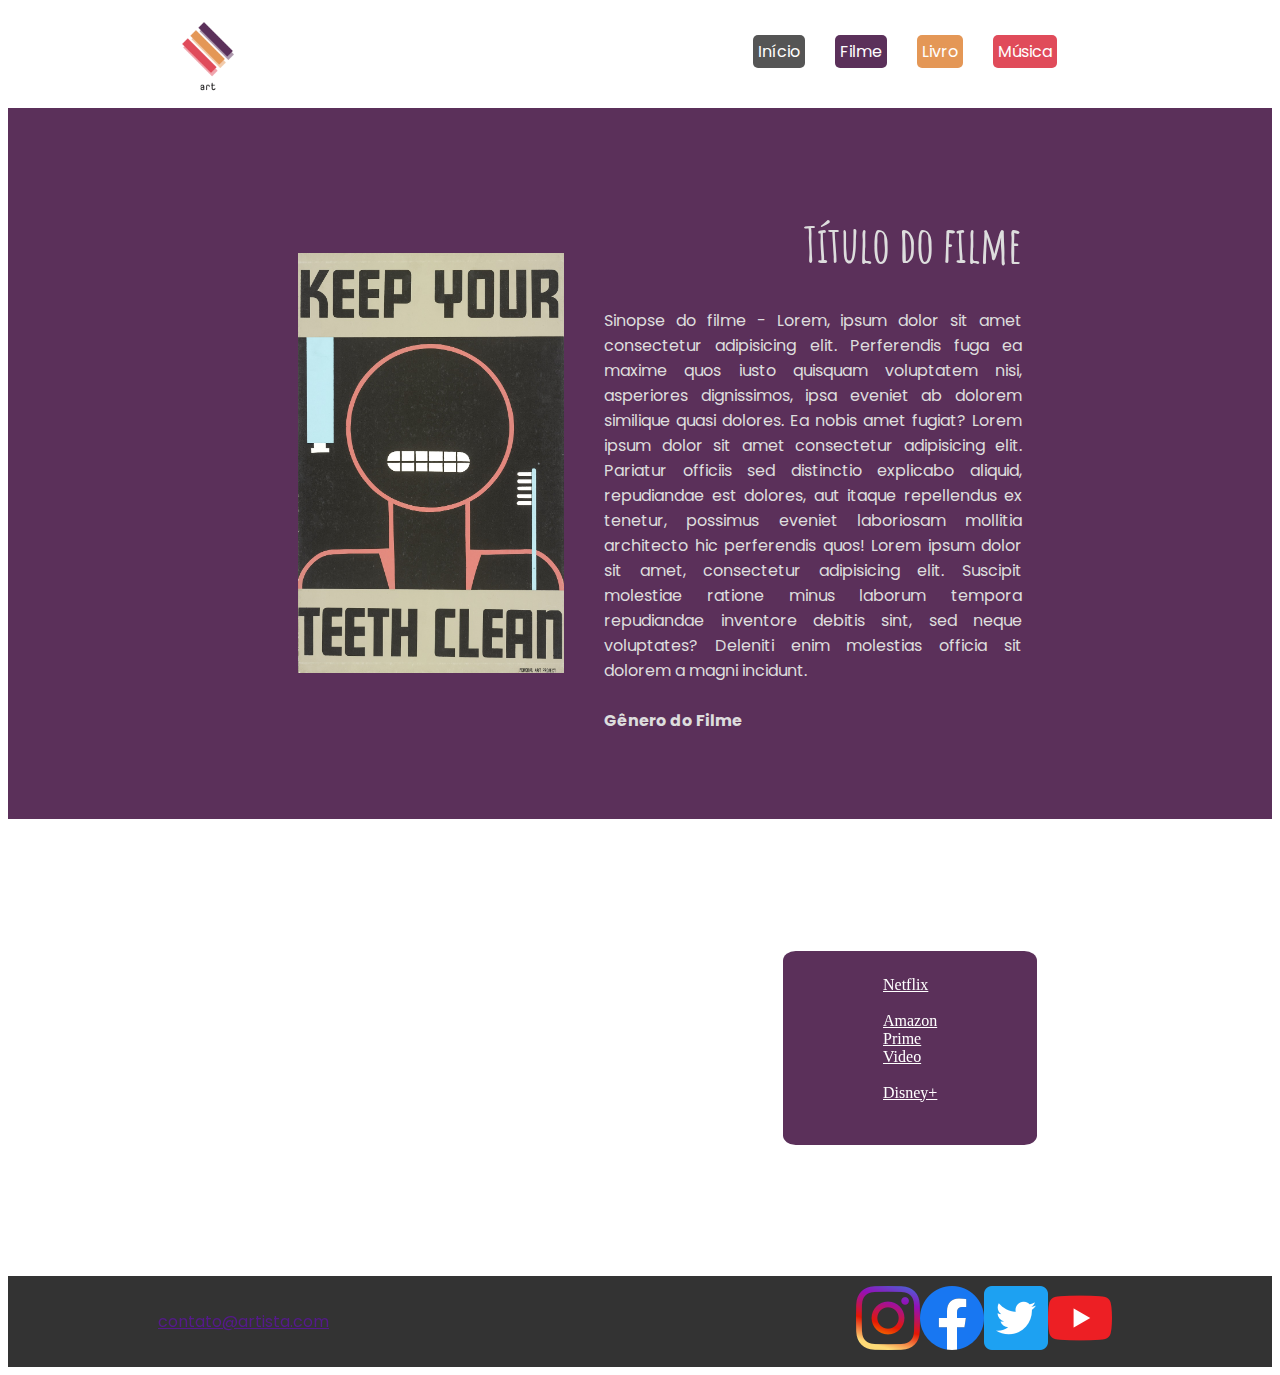
<file: Web5/filme.html>
<!DOCTYPE html>
<html>

  <head>
    <title>Artista - Filme</title>
    <link rel="stylesheet" href="css/estilo.css">
  </head>

  <body>
    <header>
      <div id="logo">
        <a href="index.html">
          <img id="logo" src="images/logo.png" alt="">
        </a>
      </div>
      <nav>
        <ul id="menu">
          <li class="item-menu"><a class="link-menu" href="index.html">Início</a></li>
          <li class="item-menu"><a class="link-menu f" href="filme.html">Filme</a></li>
          <li class="item-menu"><a class="link-menu l" href="livro.html">Livro</a></li>
          <li class="item-menu"><a class="link-menu m" href="musica.html">Música</a></li>
        </ul>
      </nav>
    </header>
    <main class="f">
      <section id="principal">
        <figure>
          <img id="capa" src="images/filme.jpg" alt="">
        </figure>
        <div id="sec_ctd">
          <h1>Título do filme</h1>
          <p id="sinopse">
            Sinopse do filme - Lorem, ipsum dolor sit amet consectetur adipisicing elit. Perferendis fuga ea maxime quos
            iusto quisquam voluptatem nisi, asperiores dignissimos, ipsa eveniet ab dolorem similique quasi dolores. Ea
            nobis amet fugiat? Lorem ipsum dolor sit amet consectetur adipisicing elit. Pariatur officiis sed distinctio
            explicabo aliquid, repudiandae est dolores, aut itaque repellendus ex tenetur, possimus eveniet laboriosam
            mollitia architecto hic perferendis quos! Lorem ipsum dolor sit amet, consectetur adipisicing elit. Suscipit
            molestiae ratione minus laborum tempora repudiandae inventore debitis sint, sed neque voluptates? Deleniti
            enim molestias officia sit dolorem a magni incidunt.
            <br>
            <br>
            <b>Gênero do Filme</b>
          </p>
      </section>
    </main>
    <section id="second">
      <section id="descricao">
        <iframe width="600" height="320" src="https://www.youtube.com/embed/jPiMTm3IYlk?controls=0"
          title="YouTube video player" frameborder="0"
          allow="accelerometer; autoplay; clipboard-write; encrypted-media; gyroscope; picture-in-picture"
          allowfullscreen></iframe>
      </section>
      <section id="acesso" class="f">
        <a href="https://www.netflix.com/br/">Netflix</a> <br>
        <a href="https://www.netflix.com/br/">Amazon Prime Video</a> <br>
        <a href="https://www.disneyplus.com/">Disney+</a> <br>
      </section>
    </section>
    <footer>
      <div id="contato">
        <div id="email">
          <a href="">contato@artista.com</a>
        </div>
        <div id="social">
          <a href="https://www.google.com/search?q=instagram"><img src="images/instagram.png" alt=""></a>
          <a href="https://www.google.com/search?q=facebook"><img src="images/facebook.png" alt=""></a>
          <a href="https://www.google.com/search?q=twitter"><img src="images/twitter.png" alt=""></a>
          <a href="https://www.google.com/search?q=youtube"><img src="images/youtube.png" alt=""></a>
        </div>
      </div>
    </footer>

  </body>

</html>
</file>
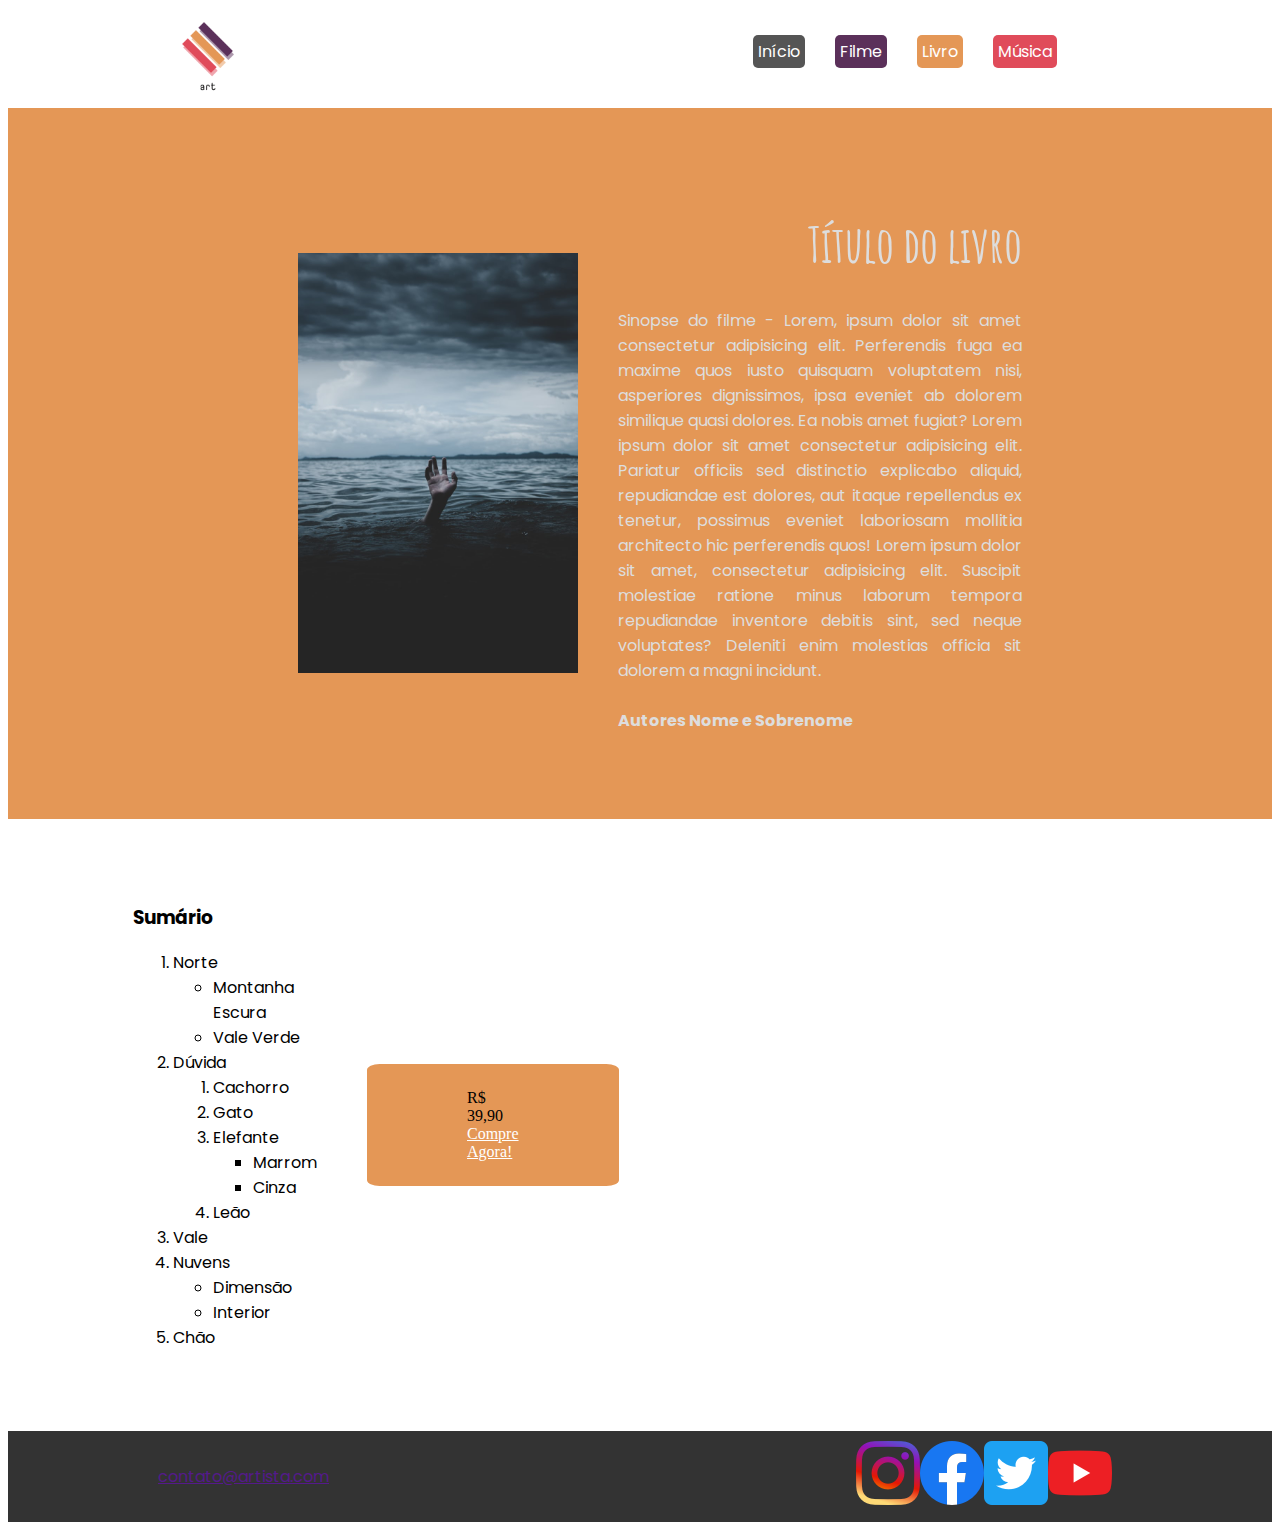
<file: Web5/livro.html>
<!DOCTYPE html>
<html>

  <head>
    <title>Artista - Livro</title>
    <link rel="stylesheet" href="css/estilo.css">
  </head>

  <body>
    <header>
      <div id="logo">
        <a href="index.html">
          <img id="logo" src="images/logo.png" alt="">
        </a>
      </div>
      <nav>
        <ul id="menu">
          <li class="item-menu"><a class="link-menu" href="index.html">Início</a></li>
          <li class="item-menu"><a class="link-menu f" href="filme.html">Filme</a></li>
          <li class="item-menu"><a class="link-menu l" href="livro.html">Livro</a></li>
          <li class="item-menu"><a class="link-menu m" href="musica.html">Música</a></li>
        </ul>
      </nav>
    </header>
    <main class="l">
      <section id="principal">
        <figure>
          <img id="capa"
            src="images/livro.jpg">
        </figure>
        <div id="sec_ctd">
          <h1>Título do livro</h1>
          <p id="resumo">
            Sinopse do filme - Lorem, ipsum dolor sit amet consectetur adipisicing elit. Perferendis fuga ea maxime quos
            iusto quisquam voluptatem nisi, asperiores dignissimos, ipsa eveniet ab dolorem similique quasi dolores. Ea
            nobis amet fugiat? Lorem ipsum dolor sit amet consectetur adipisicing elit. Pariatur officiis sed distinctio
            explicabo aliquid, repudiandae est dolores, aut itaque repellendus ex tenetur, possimus eveniet laboriosam
            mollitia architecto hic perferendis quos! Lorem ipsum dolor sit amet, consectetur adipisicing elit. Suscipit
            molestiae ratione minus laborum tempora repudiandae inventore debitis sint, sed neque voluptates? Deleniti
            enim molestias officia sit dolorem a magni incidunt.
            <br>
            <br>
            <b>Autores Nome e Sobrenome</b>
        </div>
      </section>
    </main>
    <section id="second">
      <div id="descricao">
        <h3>Sumário</h3>
        <ol>
          <li>Norte
            <ul>
              <li>Montanha Escura</li>
              <li>Vale Verde</li>
            </ul>
          </li>
          <li>Dúvida</li>
          <ol>
            <li>Cachorro</li>
            <li>Gato</li>
            <li>Elefante
              <ul>
                <li>Marrom</li>
                <li>Cinza</li>
              </ul>
            <li>Leão</li>
          </ol>
          <li>Vale</li>
          <li>Nuvens
            <ul>
              <li>Dimensão</li>
              <li>Interior</li>
            </ul>
          <li>Chão</li>
        </ol>
      </div>
      <section id="acesso" class="l">
          R$ 39,90 
          <br>
        <a class="l" href="https://www.amazon.com.br/">
          Compre Agora!
        </a>
      </section>

    </section>
    <footer>
      <div id="contato">
        <div id="email">
          <a href="">contato@artista.com</a>
        </div>
        <div id="social">
          <a href="https://www.google.com/search?q=instagram"><img src="images/instagram.png" alt=""></a>
          <a href="https://www.google.com/search?q=facebook"><img src="images/facebook.png" alt=""></a>
          <a href="https://www.google.com/search?q=twitter"><img src="images/twitter.png" alt=""></a>
          <a href="https://www.google.com/search?q=youtube"><img src="images/youtube.png" alt=""></a>
        </div>

      </div>
    </footer>

  </body>

</html>
</file>
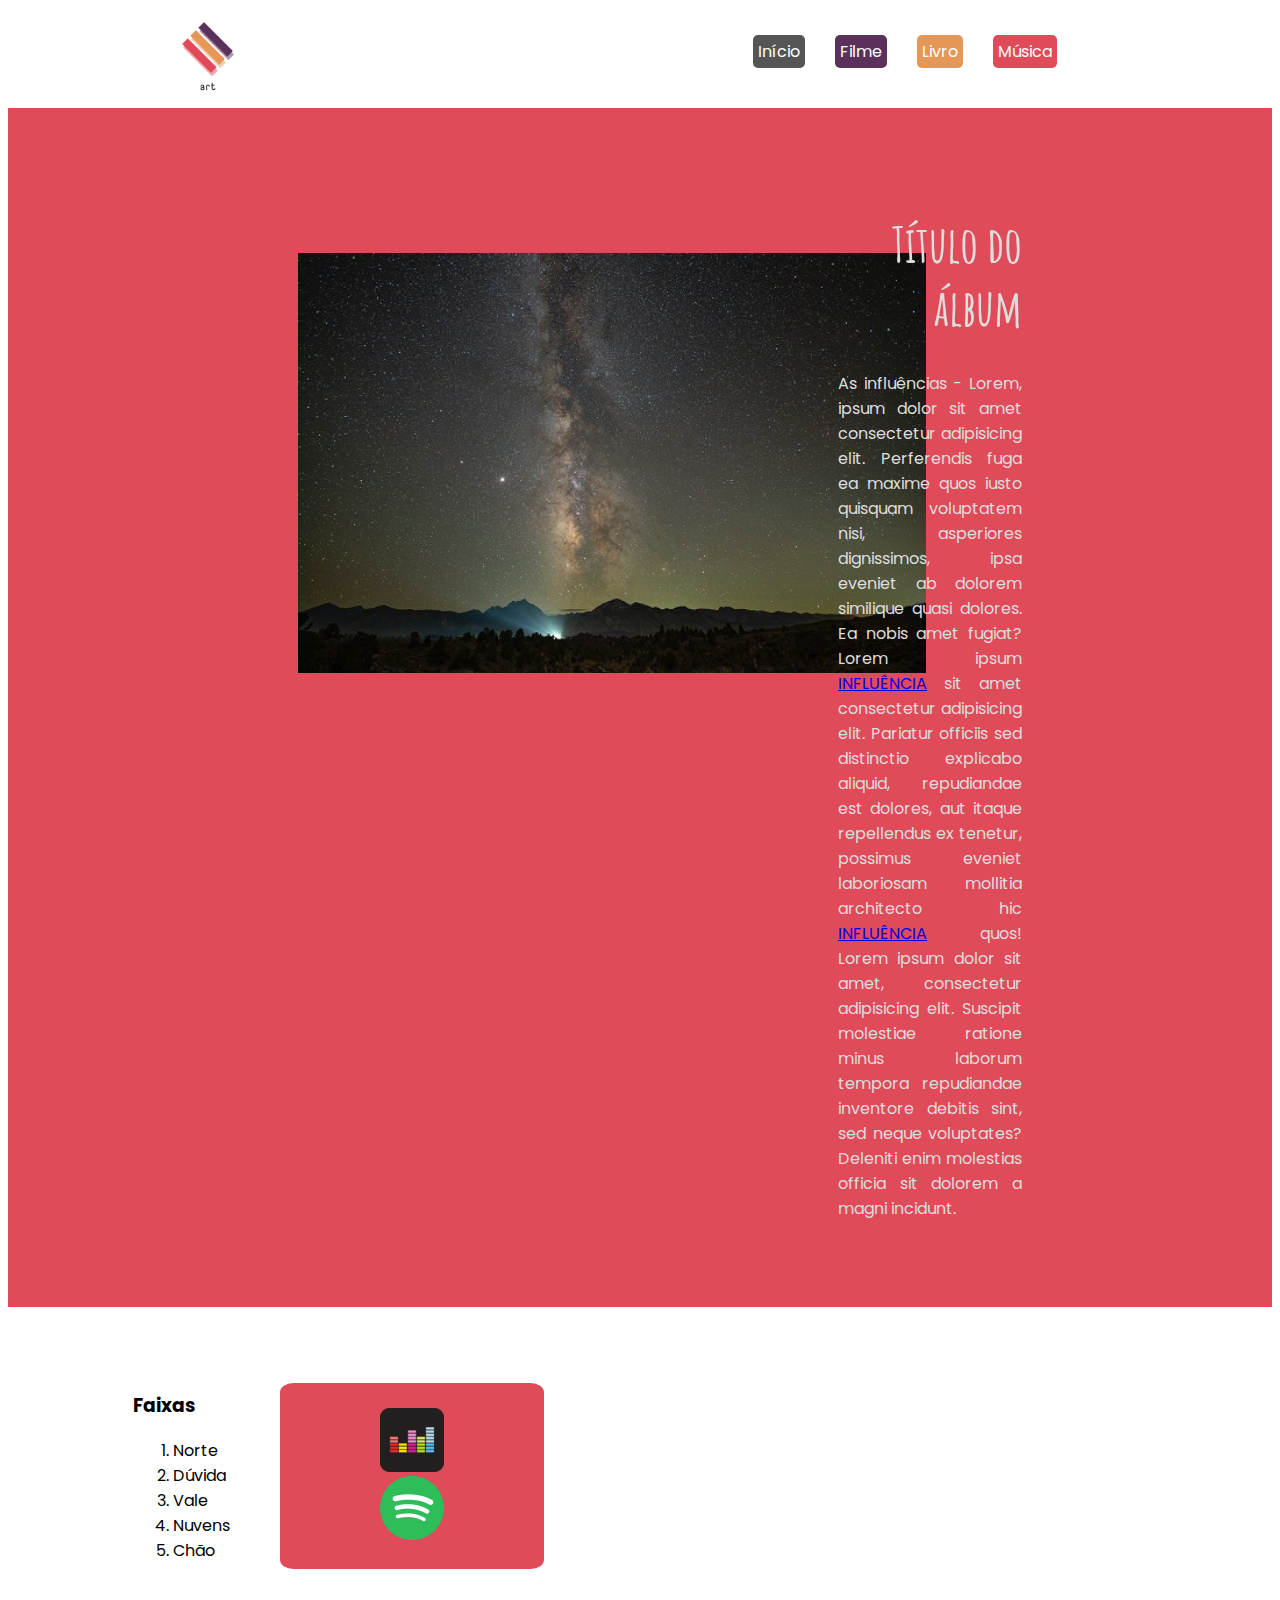
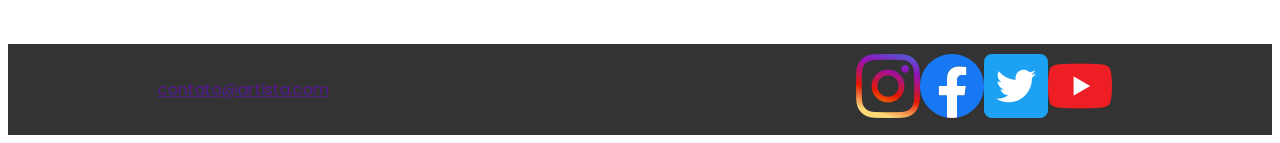
<file: Web5/musica.html>
﻿<!DOCTYPE html>
<html>

  <head>
    <title>Artista - Música</title>
    <link rel="stylesheet" href="css/estilo.css">
  </head>

  <body>
    <header>
      <div id="logo">
        <a href="index.html">
          <img id="logo" src="images/logo.png" alt="">
        </a>
      </div>
      <nav>
        <ul id="menu">
          <li class="item-menu"><a class="link-menu" href="index.html">Início</a></li>
          <li class="item-menu"><a class="link-menu f" href="filme.html">Filme</a></li>
          <li class="item-menu"><a class="link-menu l" href="livro.html">Livro</a></li>
          <li class="item-menu"><a class="link-menu m" href="musica.html">Música</a></li>
        </ul>
      </nav>
    </header>
    <main class="m">
      <section id="principal">
        <figure>
          <img id="capa" src="images/musica.jpg">
        </figure>
        <div id="sec_ctd">
          <h1>Título do álbum</h1>
          <p>
            As influências - Lorem, ipsum dolor sit amet consectetur adipisicing elit. Perferendis fuga ea maxime quos
            iusto quisquam voluptatem nisi, asperiores dignissimos, ipsa eveniet ab dolorem similique quasi dolores. Ea
            nobis amet fugiat? Lorem ipsum <a
              href="https://jornal.usp.br/radio-usp/saiba-quais-sao-as-influencias-musicais-dos-beatles-e-dos-the-rolling-stones/">INFLUÊNCIA</a>
            sit amet consectetur adipisicing elit. Pariatur officiis sed distinctio
            explicabo aliquid, repudiandae est dolores, aut itaque repellendus ex tenetur, possimus eveniet laboriosam
            mollitia architecto hic <a
              href="https://www.efdeportes.com/efd142/influencias-do-mundo-na-musica-brasileira.htm">INFLUÊNCIA</a>
            quos!
            Lorem
            ipsum dolor sit amet, consectetur adipisicing elit. Suscipit
            molestiae ratione minus laborum tempora repudiandae inventore debitis sint, sed neque voluptates? Deleniti
            enim molestias officia sit dolorem a magni incidunt.


          </p>
        </div>
      </section>
    </main>
    <section id="second">
      <div id="descricao">
        <h3>Faixas</h3>
        <ol>
          <li>Norte</li>
          <li>Dúvida</li>
          <li>Vale</li>
          <li>Nuvens</li>
          <li>Chão</li>
        </ol>
      </div>
      <div id="acesso" class="m" href="https://www.amazon.com.br/">
          <a href="https://www.google.com/search?q=deezer"><img src="images/deezer.png" alt=""></a>
          <a href="https://www.google.com/search?q=spotify"><img src="images/spotify.png" alt=""></a>
      </div>
    </section>
    <footer>
      <div id="contato">
        <div id="email">
          <a href="">contato@artista.com</a>
        </div>
        <div id="social">
          <a href="https://www.google.com/search?q=instagram"><img src="images/instagram.png" alt=""></a>
          <a href="https://www.google.com/search?q=facebook"><img src="images/facebook.png" alt=""></a>
          <a href="https://www.google.com/search?q=twitter"><img src="images/twitter.png" alt=""></a>
          <a href="https://www.google.com/search?q=youtube"><img src="images/youtube.png" alt=""></a>
        </div>

      </div>
    </footer>

  </body>

</html>
</file>
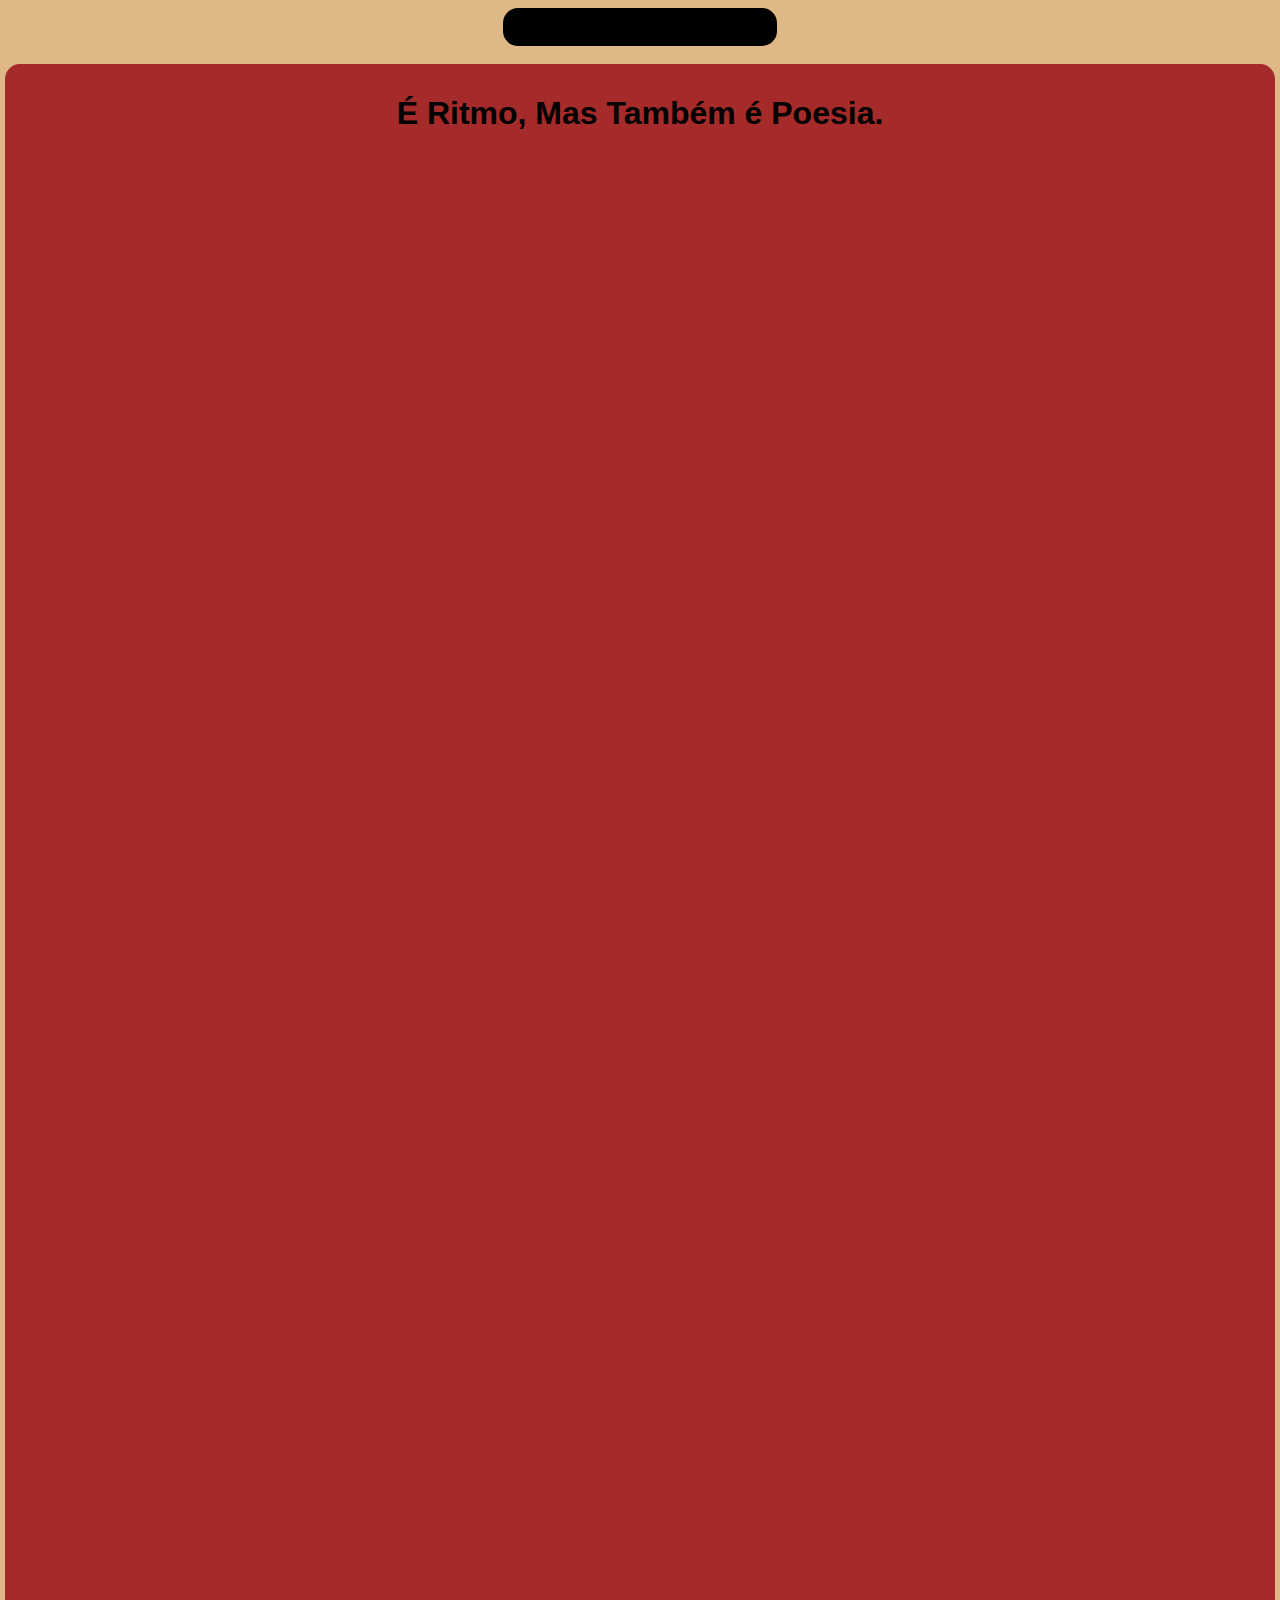
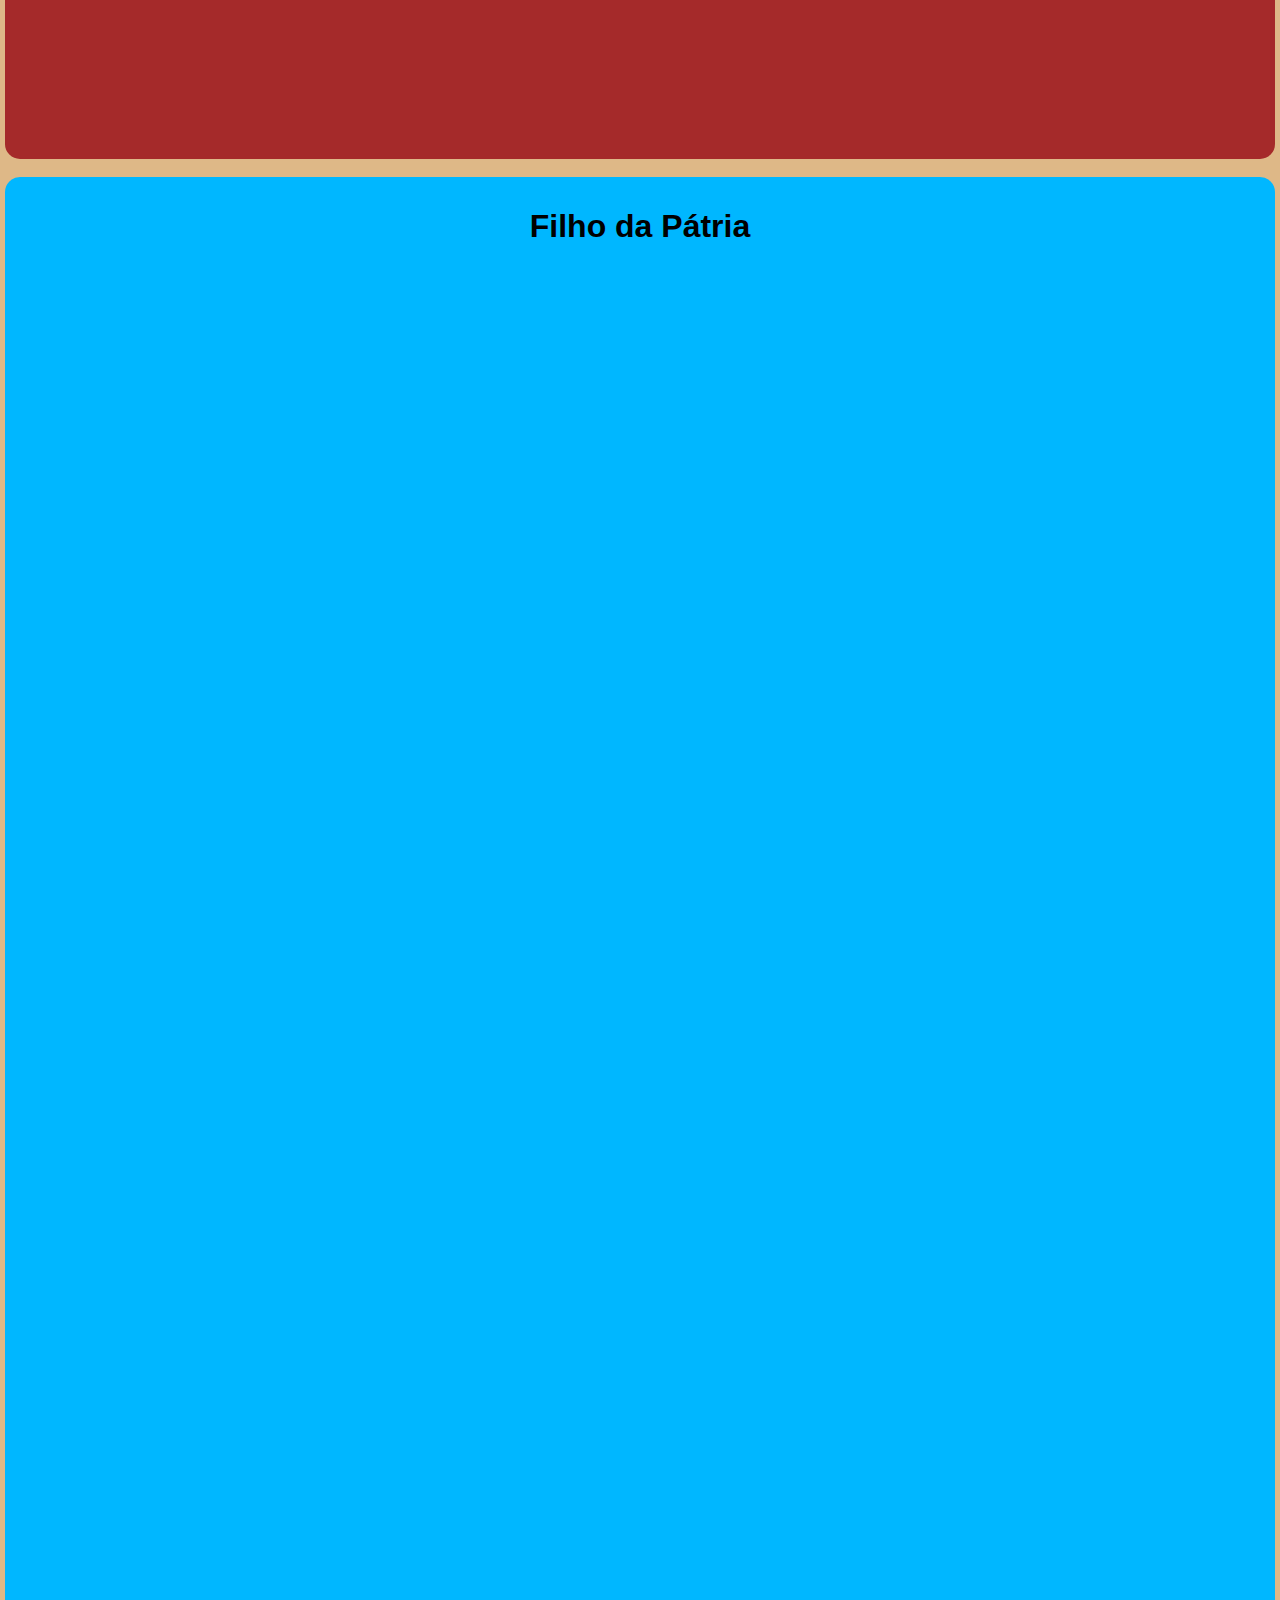
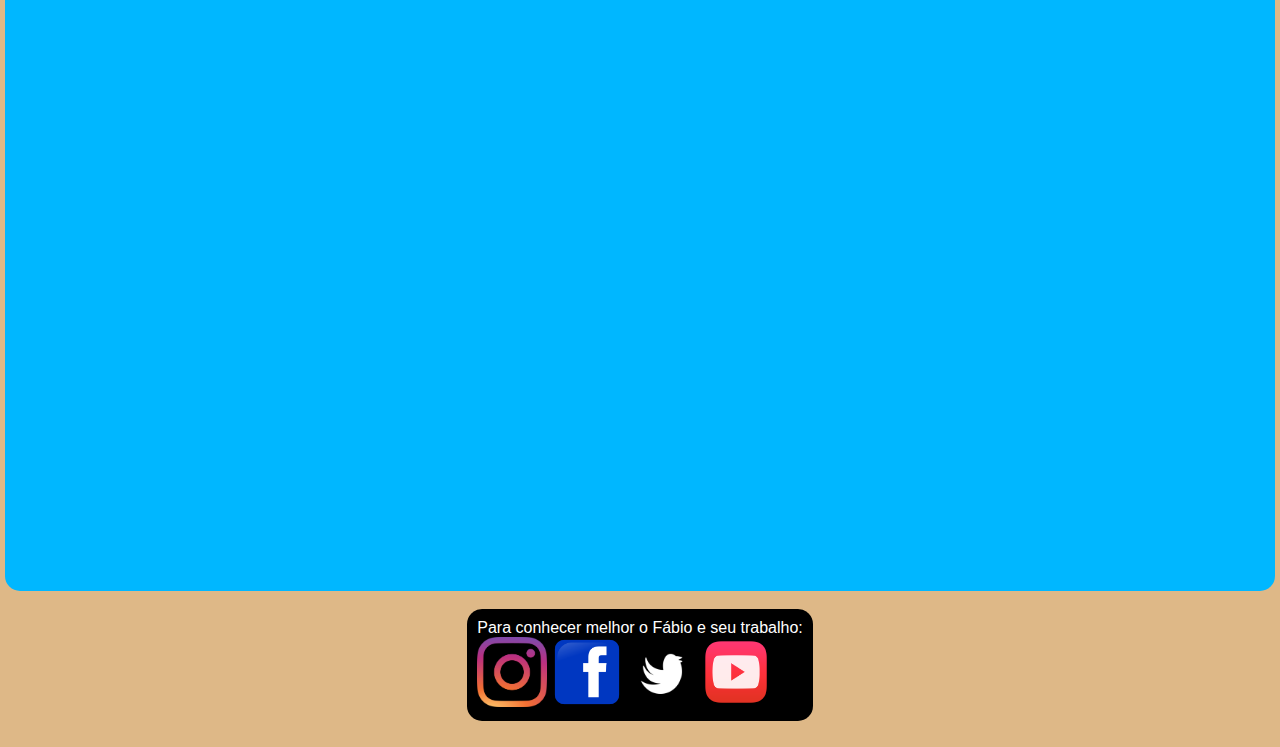
<file: Web6/pag2.html>
<!DOCTYPE html>
<html>
    <head>
        <link href="https://cdn.jsdelivr.net/npm/bootstrap@5.1.3/dist/css/bootstrap.min.css" rel="stylesheet"
         integrity="sha384-1BmE4kWBq78iYhFldvKuhfTAU6auU8tT94WrHftjDbrCEXSU1oBoqyl2QvZ6jIW3" crossorigin="anonymous">
        <link href="css/style.css" rel="stylesheet">
        <title>Página 2</title>
    </head>
    <body>
        <div class="b">
            <a class="btn btn-primary" href="index.html" role="button">Página Primária</a>
            <a class="btn btn-primary" href="pag2.html" role="button">Página Secundária</a>
        </div>

        <br />

        <div class="c">
            <h1>
                <a href="https://www.youtube.com/watch?v=G4KSPJa6Z7o&list=PL6Kmf6SNhIEUIhLXsnk2StzV93rAvNqA_">É Ritmo, Mas Também é Poesia.</a>
            </h1>
            <iframe width="560" height="315" 
            src="https://www.youtube.com/embed/G4KSPJa6Z7o" 
            title="YouTube video player" frameborder="0" 
            allow="accelerometer; autoplay; clipboard-write; encrypted-media; gyroscope; picture-in-picture" allowfullscreen></iframe>
            <iframe width="560" height="315" 
            src="https://www.youtube.com/embed/oAjgMwygQuA" 
            title="YouTube video player" frameborder="0" 
            allow="accelerometer; autoplay; clipboard-write; encrypted-media; gyroscope; picture-in-picture" allowfullscreen></iframe>
            <iframe width="560" height="315" 
            src="https://www.youtube.com/embed/-ufLmFKGTwA" 
            title="YouTube video player" frameborder="0" 
            allow="accelerometer; autoplay; clipboard-write; encrypted-media; gyroscope; picture-in-picture" allowfullscreen></iframe>
            <iframe width="560" height="315" 
            src="https://www.youtube.com/embed/cOg3moxCq2k" 
            title="YouTube video player" frameborder="0" 
            allow="accelerometer; autoplay; clipboard-write; encrypted-media; gyroscope; picture-in-picture" allowfullscreen></iframe>
            <iframe width="560" height="315" 
            src="https://www.youtube.com/embed/RMYx8fhZZ4k" 
            title="YouTube video player" frameborder="0" 
            allow="accelerometer; autoplay; clipboard-write; encrypted-media; gyroscope; picture-in-picture" allowfullscreen></iframe>
            <iframe width="560" height="315" 
            src="https://www.youtube.com/embed/8VL6PppopYc" 
            title="YouTube video player" frameborder="0" 
            allow="accelerometer; autoplay; clipboard-write; encrypted-media; gyroscope; picture-in-picture" allowfullscreen></iframe>
            <iframe width="560" height="315" 
            src="https://www.youtube.com/embed/7UPnBobp264" 
            title="YouTube video player" frameborder="0" 
            allow="accelerometer; autoplay; clipboard-write; encrypted-media; gyroscope; picture-in-picture" allowfullscreen></iframe>
            <iframe width="560" height="315" 
            src="https://www.youtube.com/embed/swE2X-8XL10" 
            title="YouTube video player" frameborder="0" 
            allow="accelerometer; autoplay; clipboard-write; encrypted-media; gyroscope; picture-in-picture" allowfullscreen></iframe>
            <iframe width="560" height="315" 
            src="https://www.youtube.com/embed/GGQbdOz4qvU" 
            title="YouTube video player" frameborder="0" 
            allow="accelerometer; autoplay; clipboard-write; encrypted-media; gyroscope; picture-in-picture" allowfullscreen></iframe>
            <iframe width="560" height="315" 
            src="https://www.youtube.com/embed/2zTB9T8Ga0I" 
            title="YouTube video player" frameborder="0" 
            allow="accelerometer; autoplay; clipboard-write; encrypted-media; gyroscope; picture-in-picture" allowfullscreen></iframe>
        </div>
        <br />
        <div class="d">
            <h1>
                <a href="https://youtube.com/playlist?list=PL6Kmf6SNhIEVgK7ZSojTVhm7jShMThhV8">Filho da Pátria</a>
            </h1>
            <iframe width="560" height="315" 
            src="https://www.youtube.com/embed/3BL_oOKMYuU" 
            title="YouTube video player" frameborder="0" 
            allow="accelerometer; autoplay; clipboard-write; encrypted-media; gyroscope; picture-in-picture" allowfullscreen></iframe>
            <iframe width="560" height="315" 
            src="https://www.youtube.com/embed/3BL_oOKMYuU" 
            title="YouTube video player" frameborder="0" 
            allow="accelerometer; autoplay; clipboard-write; encrypted-media; gyroscope; picture-in-picture" allowfullscreen></iframe>
            <iframe width="560" height="315" 
            src="https://www.youtube.com/embed/8h4ARvWakv8" 
            title="YouTube video player" frameborder="0" 
            allow="accelerometer; autoplay; clipboard-write; encrypted-media; gyroscope; picture-in-picture" allowfullscreen></iframe>
            <iframe width="560" height="315" 
            src="https://www.youtube.com/embed/tHDPvmeZqBU" 
            title="YouTube video player" frameborder="0" 
            allow="accelerometer; autoplay; clipboard-write; encrypted-media; gyroscope; picture-in-picture" allowfullscreen></iframe>
            <iframe width="560" height="315" 
            src="https://www.youtube.com/embed/kZhBJGt6Y7w" 
            title="YouTube video player" frameborder="0" 
            allow="accelerometer; autoplay; clipboard-write; encrypted-media; gyroscope; picture-in-picture" allowfullscreen></iframe>
            <iframe width="560" height="315" 
            src="https://www.youtube.com/embed/yjBQ-rY_S3Y" 
            title="YouTube video player" frameborder="0" 
            allow="accelerometer; autoplay; clipboard-write; encrypted-media; gyroscope; picture-in-picture" allowfullscreen></iframe>
            <iframe width="560" height="315" 
            src="https://www.youtube.com/embed/zSxbbllOmr0" 
            title="YouTube video player" frameborder="0" 
            allow="accelerometer; autoplay; clipboard-write; encrypted-media; gyroscope; picture-in-picture" allowfullscreen></iframe>
            <iframe width="560" height="315" 
            src="https://www.youtube.com/embed/_Xy-gtJINMY" 
            title="YouTube video player" frameborder="0" 
            allow="accelerometer; autoplay; clipboard-write; encrypted-media; gyroscope; picture-in-picture" allowfullscreen></iframe>
            <iframe width="560" height="315" 
            src="https://www.youtube.com/embed/6vDC3bcPuWo" 
            title="YouTube video player" frameborder="0" 
            allow="accelerometer; autoplay; clipboard-write; encrypted-media; gyroscope; picture-in-picture" allowfullscreen></iframe>
            <iframe width="560" height="315" 
            src="https://www.youtube.com/embed/3olGP_Mjgzw" 
            title="YouTube video player" frameborder="0" 
            allow="accelerometer; autoplay; clipboard-write; encrypted-media; gyroscope; picture-in-picture" allowfullscreen></iframe>
            <iframe width="560" height="315" 
            src="https://www.youtube.com/embed/wHEDVlZZd8w" 
            title="YouTube video player" frameborder="0" 
            allow="accelerometer; autoplay; clipboard-write; encrypted-media; gyroscope; picture-in-picture" allowfullscreen></iframe>
        </div>
        <br />
        <div class="b">
            Para conhecer melhor o Fábio e seu trabalho:
            <br />
            <a href="https://www.instagram.com/fabiobrazza/"><img class="logo" src="css/images/instagram.png" alt=""></a>
            <a href="https://www.facebook.com/FabioBrazza?__tn__=%3C"><img class="logo" src="css/images/facebook.png" alt=""></a>
            <a href="https://twitter.com/fabiobrazza?s=20"><img class="logo" src="css/images/twitter.png" alt=""></a>
            <a href="https://www.youtube.com/c/FabioBrazza"><img class="logo" src="css/images/youtube.png" alt=""></a>
        </div>
        <br />
    </body>
</html>
</file>
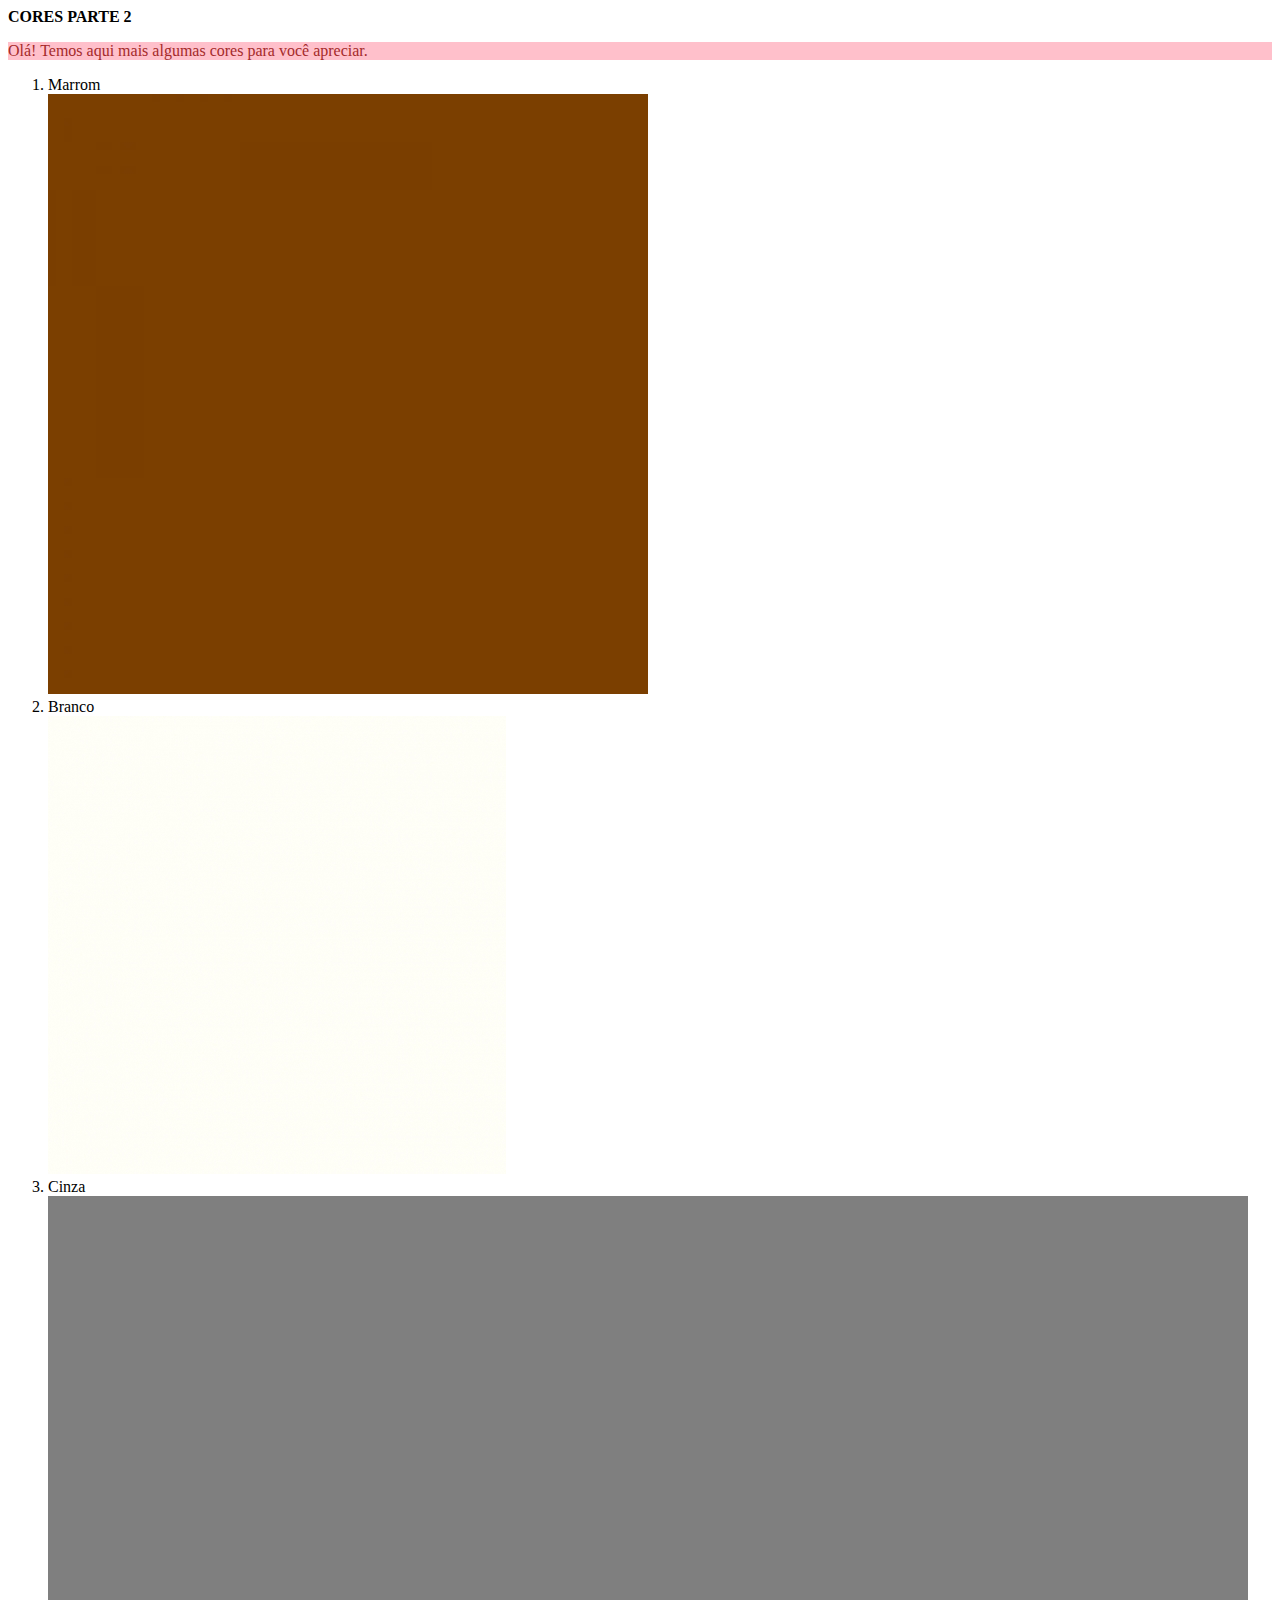
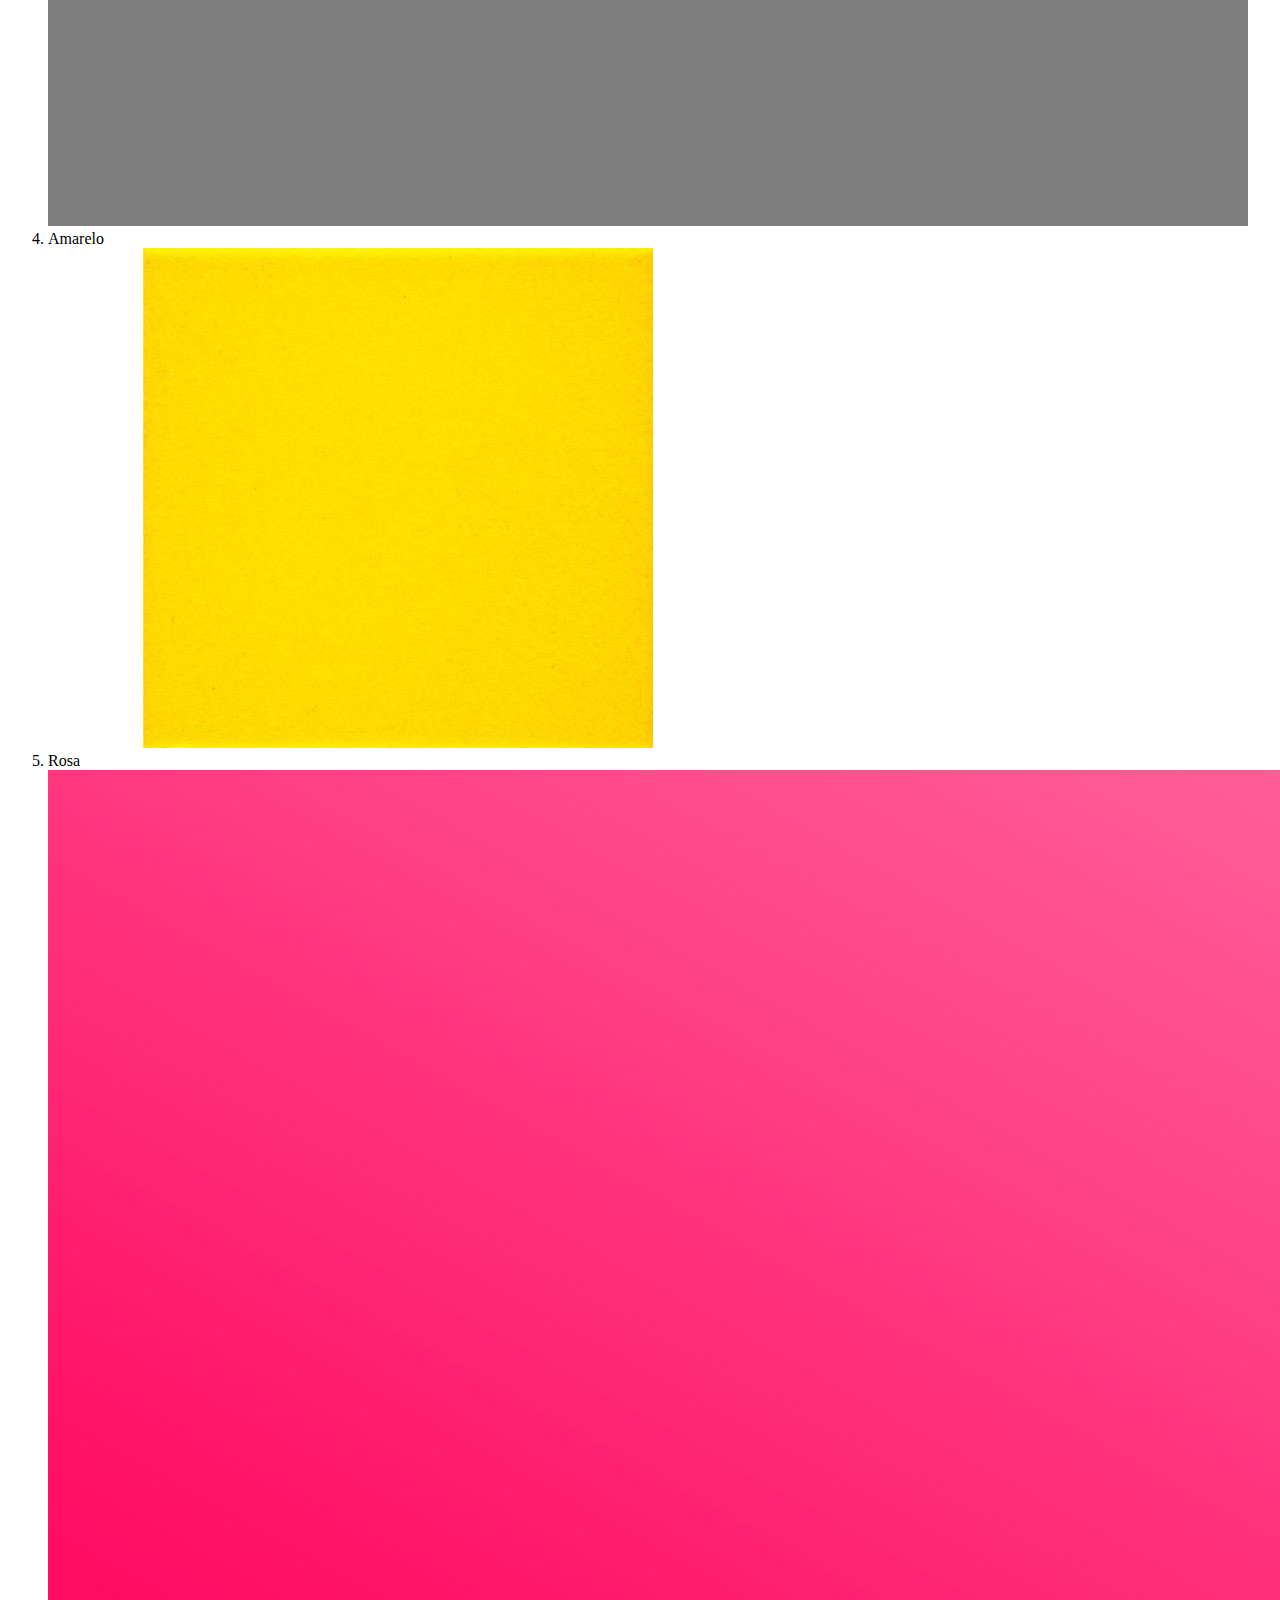
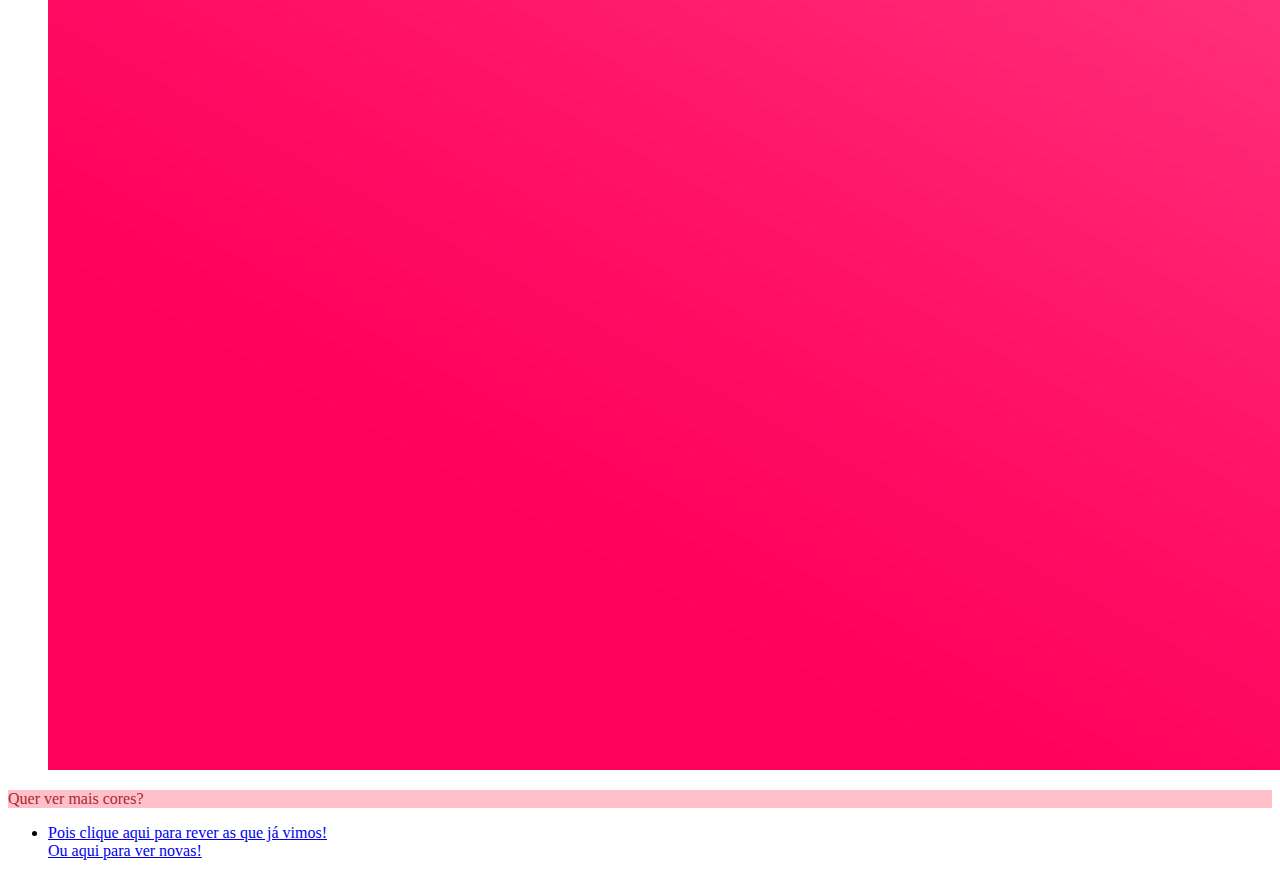
<file: Web2/AtividadeDois/pagina-dois.html>
<!DOCTYPE html>
<html>
    <head>
        <link rel="stylesheet" href="estilo.css">
    </head>
    <body>
        <b>CORES PARTE 2</b>
        <p>Olá! Temos aqui mais algumas cores para você apreciar.</p>
        <ol>
            <li>Marrom</li>
            <img src="images/Marrom.jpg">
            <li>Branco</li>
            <img src="images/Branco.jpg">
            <li>Cinza</li>
            <img src="images/Cinza.jpg">
            <li>Amarelo</li>
            <img src="images/Amarelo.jpg">
            <li>Rosa</li>
            <img src="images/Rosa.jpg">
        </ol>
        <p>Quer ver mais cores?</p>
        <ul>
            <li>
                <a href="index.html">Pois clique aqui para rever as que já vimos!</a>
            </li>
            
            <a href="https://color.adobe.com/pt/create/color-wheel">Ou aqui para ver novas!</a> 
        </ul>
    </body>
</html>
</file>
<file: Web4/css/style.css>
#p2{
    background-color: white;
    color:blue;
    font-family: Arial;
}

.c2{
    background-color: hotpink;
    color: indigo;
    font-family: Arial;
}

h1{
    font-family: Arial, Helvetica, sans-serif;
}

h3{
    font-family: 'Times New Roman';
}

a{
    text-decoration:none;
    color:#000;
}

a:hover{
    text-decoration:underline;
    color: lawngreen;
    text-transform:uppercase;
    font-family: Arial;
}

img{
    width: 75px;
    height: 75px;
}

ol{
    color:lightseagreen;
    font-family: 'Times New Roman', Times, serif;
}
</file>
<file: Web6/css/style.css>
body{
    font-family: Arial, Helvetica, sans-serif;
    text-align: justify;
    background-color: burlywood;
    align-items: center;
    display: flex;
    flex-direction: column;

}

.a{
    width: 500px;
    background-color: brown;
    color: black;
}

div{
    padding-top: 10px;
    padding-bottom: 10px;
    padding-left: 10px;
    padding-right: 10px;
    border-radius: 15px
}

ul{
    list-style: none;
    align-items: center;
}

#x{
    width: 400px;
    border-radius: 15px
}

a{
    color: black;
    text-decoration: none;
}

.b{
    background-color: black;
    color: white;
}

.c{
    background-color: brown;
    color: black;
    text-align: center;
    width: 1250px;
}

.d{
    background-color: rgb(0, 183, 255);
    color: black;
    text-align: center;
    width: 1250px;
}

.logo{
    width: 70px;
}
</file>
<file: Web/Atividade1/estilo.css>
p {
	background-color: pink;
	color: brown;
}

q {
    background-color: rgb(192, 248, 255);
	color: rgb(165, 42, 144);
}
</file>
<file: Web2/AtividadeDois/estilo.css>
p {
	background-color: pink;
	color: brown;
}
</file>
<file: Web5/css/estilo.css>
@import url('https://fonts.googleapis.com/css2?family=Amatic+SC:wght@700&family=Poppins&display=swap');

body {
  font-family: 'Poppins';
}

#social {
  display: flex;
  flex-wrap: nowrap;
  margin:10px;
}

#contato{
  display: flex;
  flex-direction: row;
  flex-wrap: nowrap;
  justify-content: space-between;
  padding-left: 150px;
  padding-right: 150px;
  align-items: center;
}

#second {
  width: 300px;
  display: flex;
  flex-direction: row;
  align-items: center;
  text-decoration: none;
}

.capa{
  width: 250px;
  padding-top: 50px;
  padding-bottom: 50px;
  padding-left: 75px;
  padding-right: 75px;
}

#principal{
  display: flex;
  flex-wrap: nowrap;
  flex-direction: row;
  justify-content: start;
  padding: 70px;
  padding-left: 250px;
  padding-right: 250px;
}

figure{
  display: flex;
  width: 500px;
  height: 420px;
  margin-top: 75px;
}

p{
  text-align: justify;
}

header{
  display: flex;
  justify-content: space-between;
  margin-left: 150px;
  margin-right: 150px;
}

#logo{
  width: 100px;
  height: 100px;
}

#menu{
  list-style: none;
  display: flex;
  justify-content: flex-end;
  margin-right: 50px;
  border-radius: 25%;
}

.link-menu {
  color: #fff;
  background-color: #555;

  padding: 5px;
  border-radius: 5px;
  flex-direction: row-reverse;
  text-decoration: none;
}

.item-menu{
  list-style: none;
  justify-content: flex-end;
  display: inline;
  margin: 10px;
  padding: 5px;
}

.f {
  background-color: #5b305a;
}

.l {
  background-color: #e49756;
}

.m {
  background-color: #e04b5a;
}

main {
  background-color: #333;
  color: #ddd;
}

h1{
  font-family: 'Amatic SC';
  text-align: right;
  font-size: 50px;
}

#second a{
  color: #fff;
}

footer {
  background-color: #333;
  color: #ddd;
}

#descricao{
  padding-top: 15px;
  padding-bottom: 15px;
  padding-left: 75px;
  margin: 50px;
}

#acesso{
  padding-right: 100px;
  padding-top: 25px;
  padding-bottom: 25px;
  padding-left: 100px;
  border-radius: 5%;
  display: flex;
  flex-direction: column;
  font-family: cursive;
}
</file>
